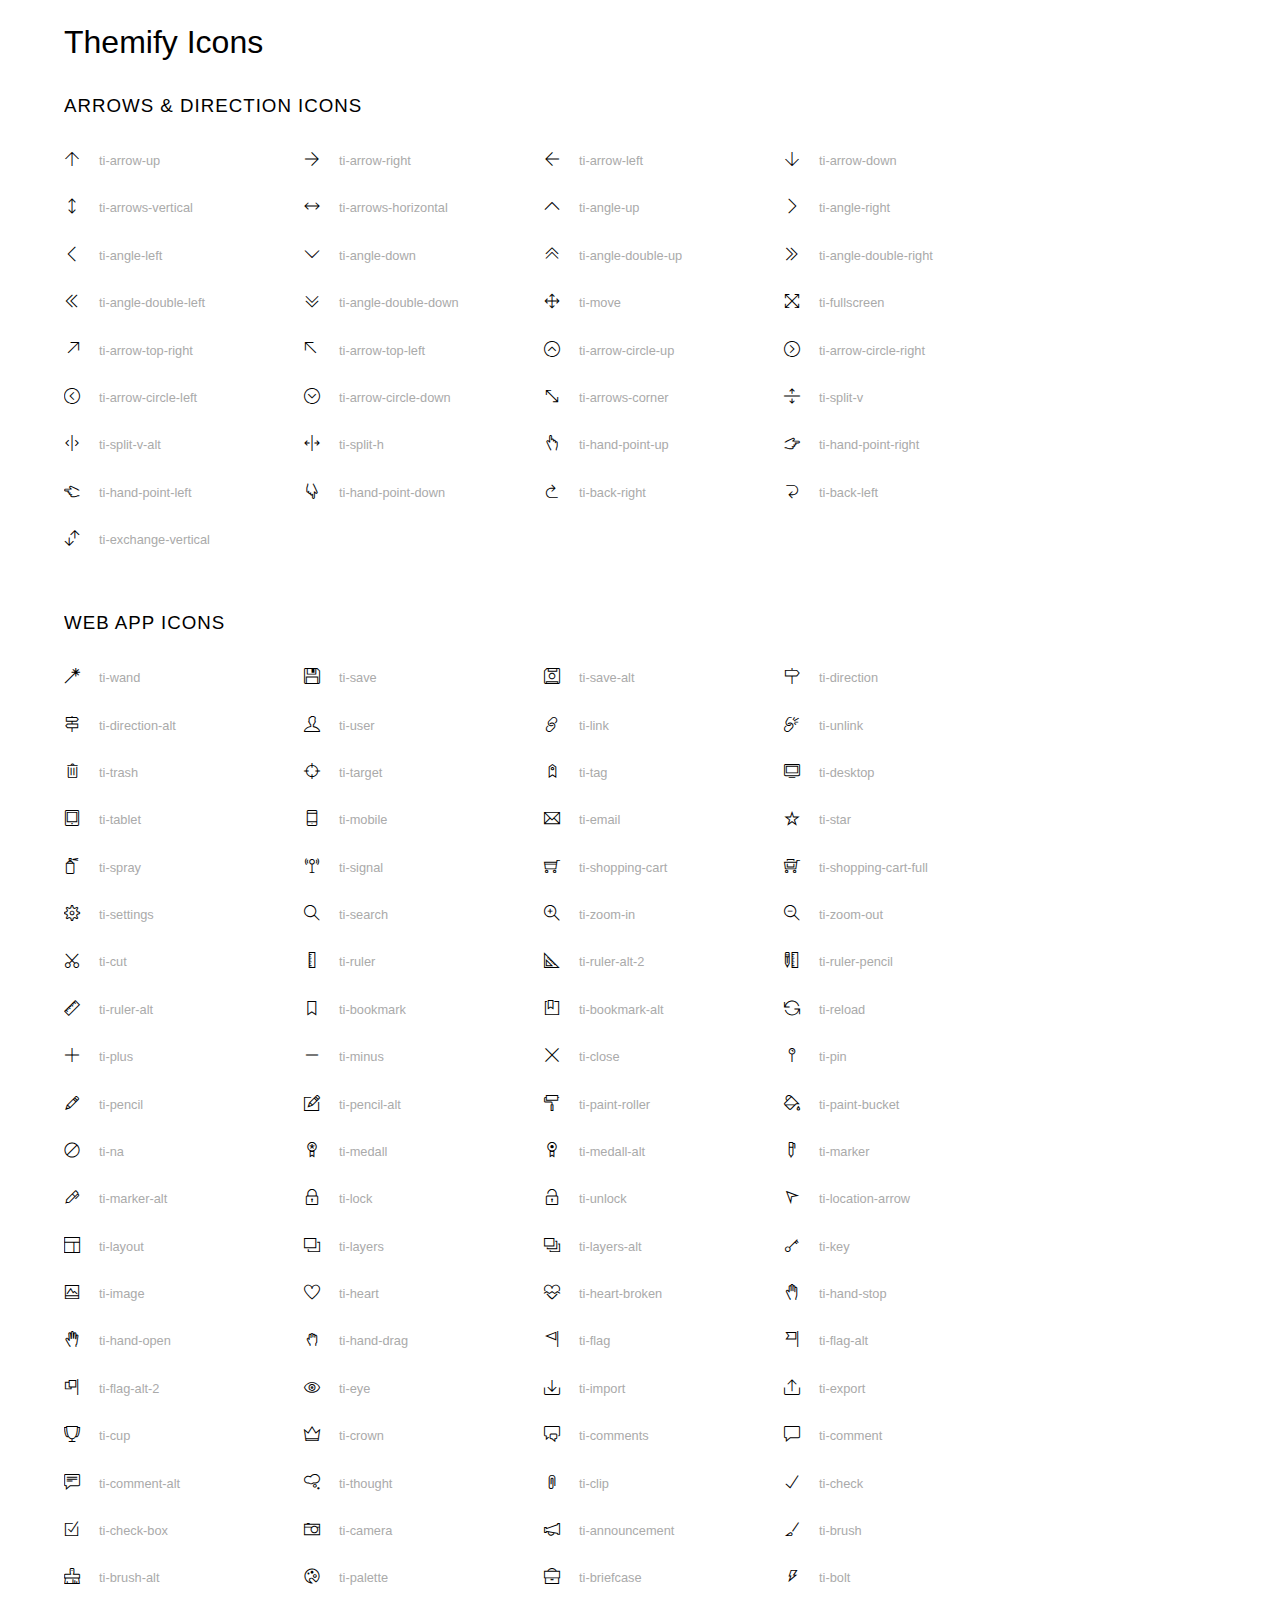
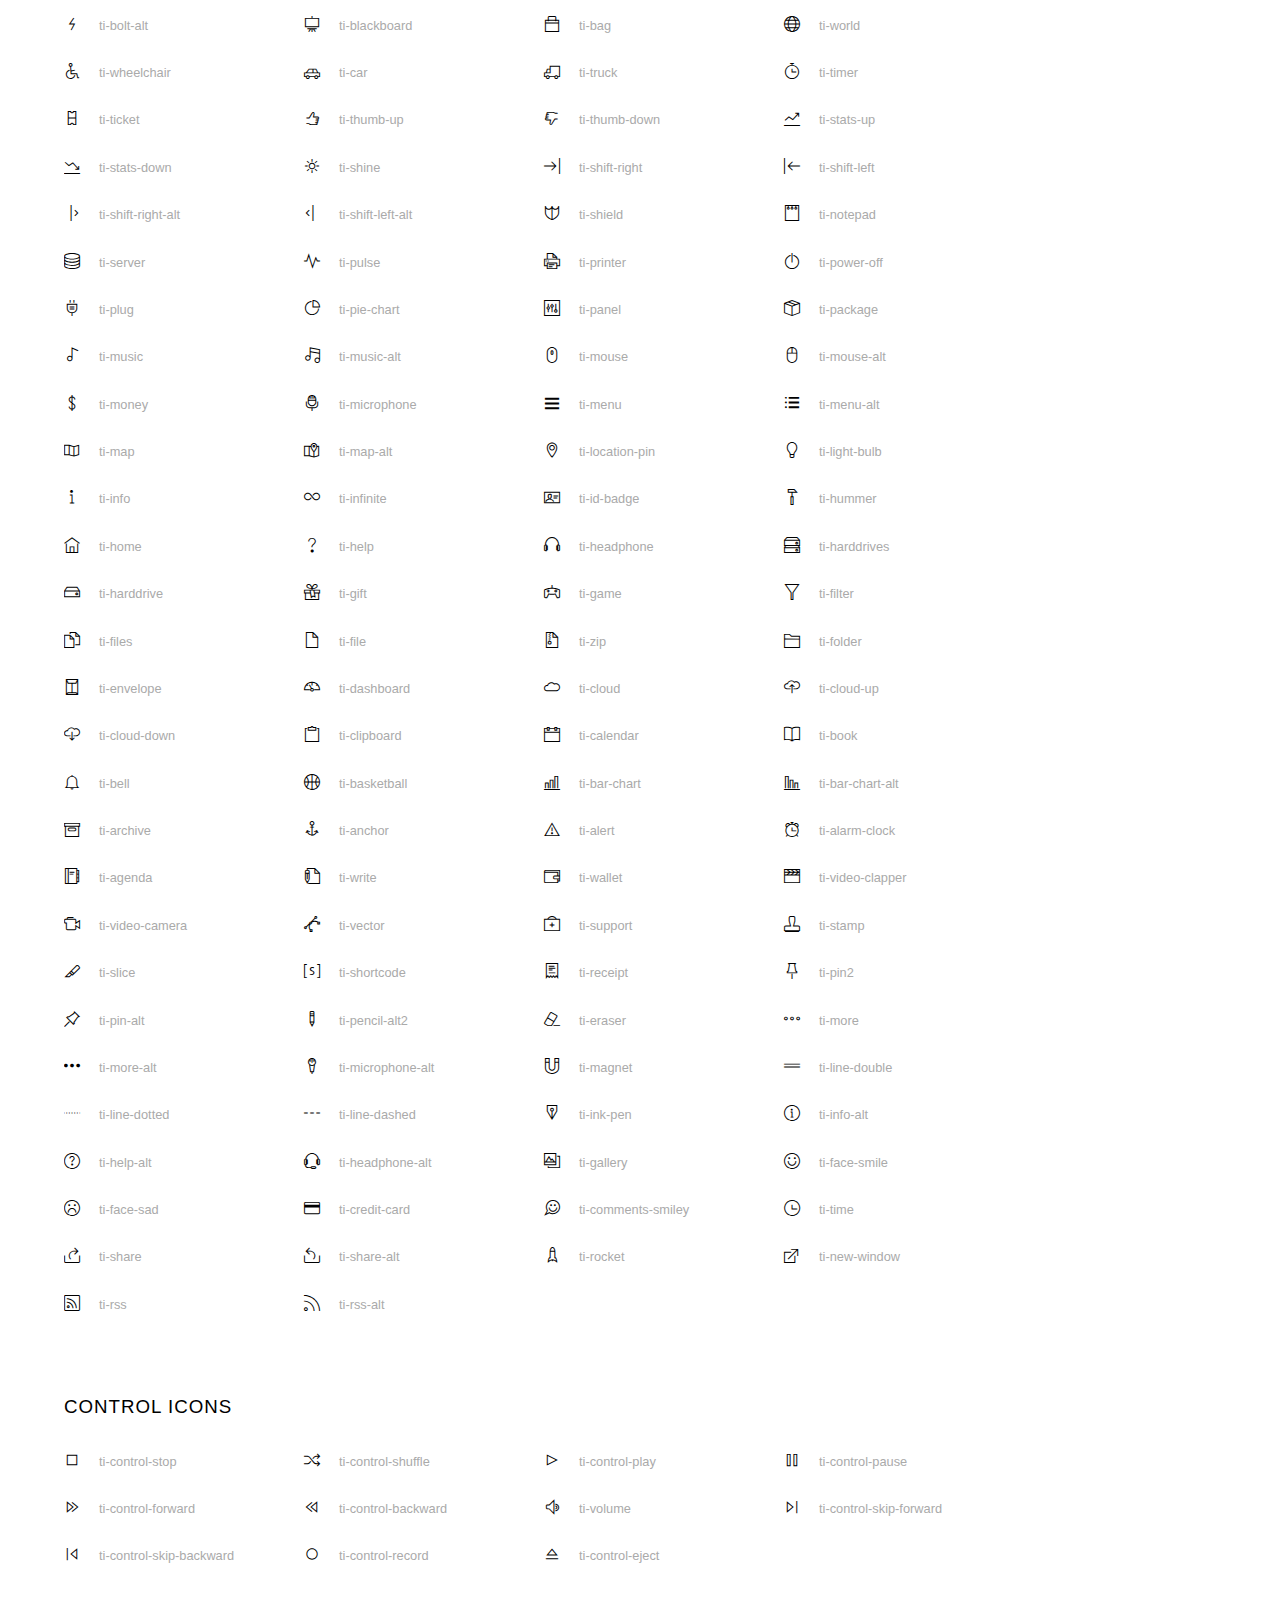
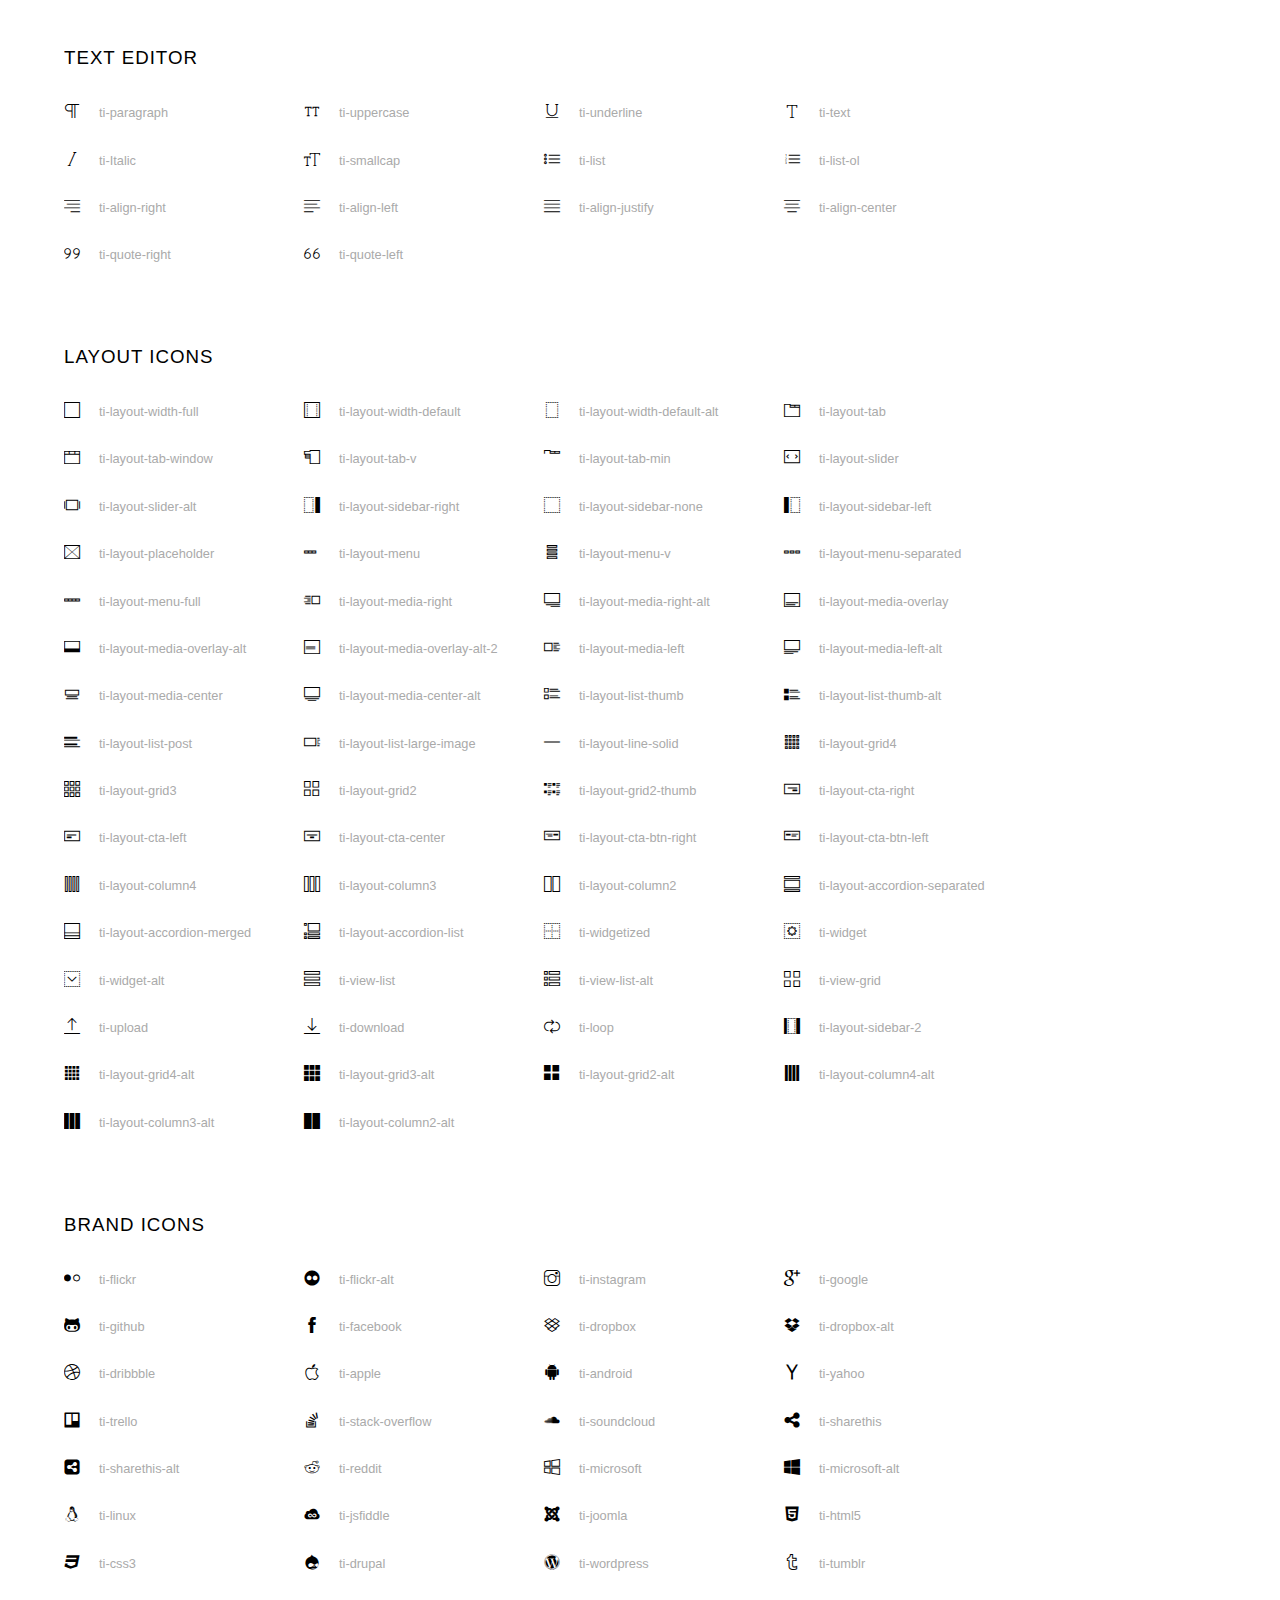
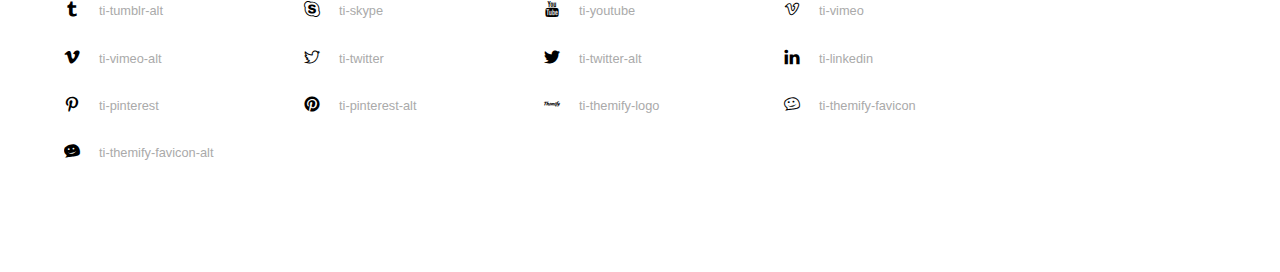
<file: src/main/resources/static/assets/themify-icons/index.html>
<!doctype html>
<html>
<head>
	<meta charset="utf-8">
	<title>Themify Icon Font</title>
	<meta name="viewport" content="width=device-width">
	<link rel="stylesheet" href="demo-files/demo.css">
	<link rel="stylesheet" href="themify-icons.css">
	<!--[if lt IE 8]><!-->
	<link rel="stylesheet" href="ie7/ie7.css">
	<!--<![endif]-->
</head>
<body>
	<h1>Themify Icons</h1>

	<div class="icon-section">

		<div class="icon-section">
			<h3>Arrows &amp; Direction Icons </h3>

			<div class="icon-container">
				<span class="ti-arrow-up"></span><span class="icon-name"> ti-arrow-up</span>
			</div>
			<div class="icon-container">
				<span class="ti-arrow-right"></span><span class="icon-name"> ti-arrow-right</span>
			</div>
			<div class="icon-container">
				<span class="ti-arrow-left"></span><span class="icon-name"> ti-arrow-left</span>
			</div>
			<div class="icon-container">
				<span class="ti-arrow-down"></span><span class="icon-name"> ti-arrow-down</span>
			</div>
			<div class="icon-container">
				<span class="ti-arrows-vertical"></span><span class="icon-name"> ti-arrows-vertical</span>
			</div>
			<div class="icon-container">
				<span class="ti-arrows-horizontal"></span><span class="icon-name"> ti-arrows-horizontal</span>
			</div>
			<div class="icon-container">
				<span class="ti-angle-up"></span><span class="icon-name"> ti-angle-up</span>
			</div>
			<div class="icon-container">
				<span class="ti-angle-right"></span><span class="icon-name"> ti-angle-right</span>
			</div>
			<div class="icon-container">
				<span class="ti-angle-left"></span><span class="icon-name"> ti-angle-left</span>
			</div>
			<div class="icon-container">
				<span class="ti-angle-down"></span><span class="icon-name"> ti-angle-down</span>
			</div>	
			<div class="icon-container">
				<span class="ti-angle-double-up"></span><span class="icon-name"> ti-angle-double-up</span>
			</div>
			<div class="icon-container">
				<span class="ti-angle-double-right"></span><span class="icon-name"> ti-angle-double-right</span>
			</div>
			<div class="icon-container">
				<span class="ti-angle-double-left"></span><span class="icon-name"> ti-angle-double-left</span>
			</div>
			<div class="icon-container">
				<span class="ti-angle-double-down"></span><span class="icon-name"> ti-angle-double-down</span>
			</div>					
			<div class="icon-container">
				<span class="ti-move"></span><span class="icon-name"> ti-move</span>
			</div>
			<div class="icon-container">
				<span class="ti-fullscreen"></span><span class="icon-name"> ti-fullscreen</span>
			</div>
			<div class="icon-container">
				<span class="ti-arrow-top-right"></span><span class="icon-name"> ti-arrow-top-right</span>
			</div>
			<div class="icon-container">
				<span class="ti-arrow-top-left"></span><span class="icon-name"> ti-arrow-top-left</span>
			</div>
			<div class="icon-container">
				<span class="ti-arrow-circle-up"></span><span class="icon-name"> ti-arrow-circle-up</span>
			</div>
			<div class="icon-container">
				<span class="ti-arrow-circle-right"></span><span class="icon-name"> ti-arrow-circle-right</span>
			</div>
			<div class="icon-container">
				<span class="ti-arrow-circle-left"></span><span class="icon-name"> ti-arrow-circle-left</span>
			</div>
			<div class="icon-container">
				<span class="ti-arrow-circle-down"></span><span class="icon-name"> ti-arrow-circle-down</span>
			</div>
			<div class="icon-container">
				<span class="ti-arrows-corner"></span><span class="icon-name"> ti-arrows-corner</span>
			</div>
			<div class="icon-container">
				<span class="ti-split-v"></span><span class="icon-name"> ti-split-v</span>
			</div>

			<div class="icon-container">
				<span class="ti-split-v-alt"></span><span class="icon-name"> ti-split-v-alt</span>
			</div>
			<div class="icon-container">
				<span class="ti-split-h"></span><span class="icon-name"> ti-split-h</span>
			</div>
			<div class="icon-container">
				<span class="ti-hand-point-up"></span><span class="icon-name"> ti-hand-point-up</span>
			</div>
			<div class="icon-container">
				<span class="ti-hand-point-right"></span><span class="icon-name"> ti-hand-point-right</span>
			</div>
			<div class="icon-container">
				<span class="ti-hand-point-left"></span><span class="icon-name"> ti-hand-point-left</span>
			</div>
			<div class="icon-container">
				<span class="ti-hand-point-down"></span><span class="icon-name"> ti-hand-point-down</span>
			</div>
			<div class="icon-container">
				<span class="ti-back-right"></span><span class="icon-name"> ti-back-right</span>
			</div>
			<div class="icon-container">
				<span class="ti-back-left"></span><span class="icon-name"> ti-back-left</span>
			</div>
			<div class="icon-container">
				<span class="ti-exchange-vertical"></span><span class="icon-name"> ti-exchange-vertical</span>
			</div>

		</div> <!-- Arrows Icons -->



		<h3>Web App Icons</h3>
		
		<div class="icon-section">

			<div class="icon-container">
				<span class="ti-wand"></span><span class="icon-name"> ti-wand</span>
			</div>
			<div class="icon-container">
				<span class="ti-save"></span><span class="icon-name"> ti-save</span>
			</div>
			<div class="icon-container">
				<span class="ti-save-alt"></span><span class="icon-name"> ti-save-alt</span>
			</div>

			<div class="icon-container">
				<span class="ti-direction"></span><span class="icon-name"> ti-direction</span>
			</div>
			<div class="icon-container">
				<span class="ti-direction-alt"></span><span class="icon-name"> ti-direction-alt</span>
			</div>
			<div class="icon-container">
				<span class="ti-user"></span><span class="icon-name"> ti-user</span>
			</div>
			<div class="icon-container">
				<span class="ti-link"></span><span class="icon-name"> ti-link</span>
			</div>
			<div class="icon-container">
				<span class="ti-unlink"></span><span class="icon-name"> ti-unlink</span>
			</div>
			<div class="icon-container">
				<span class="ti-trash"></span><span class="icon-name"> ti-trash</span>
			</div>
			<div class="icon-container">
				<span class="ti-target"></span><span class="icon-name"> ti-target</span>
			</div>
			<div class="icon-container">
				<span class="ti-tag"></span><span class="icon-name"> ti-tag</span>
			</div>
			<div class="icon-container">
				<span class="ti-desktop"></span><span class="icon-name"> ti-desktop</span>
			</div>
			<div class="icon-container">
				<span class="ti-tablet"></span><span class="icon-name"> ti-tablet</span>
			</div>
			<div class="icon-container">
				<span class="ti-mobile"></span><span class="icon-name"> ti-mobile</span>
			</div>
			<div class="icon-container">
				<span class="ti-email"></span><span class="icon-name"> ti-email</span>
			</div>	
			<div class="icon-container">
				<span class="ti-star"></span><span class="icon-name"> ti-star</span>
			</div>
			<div class="icon-container">
				<span class="ti-spray"></span><span class="icon-name"> ti-spray</span>
			</div>
			<div class="icon-container">
				<span class="ti-signal"></span><span class="icon-name"> ti-signal</span>
			</div>
			<div class="icon-container">
				<span class="ti-shopping-cart"></span><span class="icon-name"> ti-shopping-cart</span>
			</div>
			<div class="icon-container">
				<span class="ti-shopping-cart-full"></span><span class="icon-name"> ti-shopping-cart-full</span>
			</div>
			<div class="icon-container">
				<span class="ti-settings"></span><span class="icon-name"> ti-settings</span>
			</div>
			<div class="icon-container">
				<span class="ti-search"></span><span class="icon-name"> ti-search</span>
			</div>
			<div class="icon-container">
				<span class="ti-zoom-in"></span><span class="icon-name"> ti-zoom-in</span>
			</div>
			<div class="icon-container">
				<span class="ti-zoom-out"></span><span class="icon-name"> ti-zoom-out</span>
			</div>
			<div class="icon-container">
				<span class="ti-cut"></span><span class="icon-name"> ti-cut</span>
			</div>
			<div class="icon-container">
				<span class="ti-ruler"></span><span class="icon-name"> ti-ruler</span>
			</div>
			<div class="icon-container">
				<span class="ti-ruler-alt-2"></span><span class="icon-name"> ti-ruler-alt-2</span>
			</div>			
			<div class="icon-container">
				<span class="ti-ruler-pencil"></span><span class="icon-name"> ti-ruler-pencil</span>
			</div>
			<div class="icon-container">
				<span class="ti-ruler-alt"></span><span class="icon-name"> ti-ruler-alt</span>
			</div>
			<div class="icon-container">
				<span class="ti-bookmark"></span><span class="icon-name"> ti-bookmark</span>
			</div>
			<div class="icon-container">
				<span class="ti-bookmark-alt"></span><span class="icon-name"> ti-bookmark-alt</span>
			</div>
			<div class="icon-container">
				<span class="ti-reload"></span><span class="icon-name"> ti-reload</span>
			</div>
			<div class="icon-container">
				<span class="ti-plus"></span><span class="icon-name"> ti-plus</span>
			</div>
			<div class="icon-container">
				<span class="ti-minus"></span><span class="icon-name"> ti-minus</span>
			</div>
			<div class="icon-container">
				<span class="ti-close"></span><span class="icon-name"> ti-close</span>
			</div>			
			<div class="icon-container">
				<span class="ti-pin"></span><span class="icon-name"> ti-pin</span>
			</div>
			<div class="icon-container">
				<span class="ti-pencil"></span><span class="icon-name"> ti-pencil</span>
			</div>
					
		  	<div class="icon-container">
				<span class="ti-pencil-alt"></span><span class="icon-name"> ti-pencil-alt</span>
			</div>
			<div class="icon-container">
				<span class="ti-paint-roller"></span><span class="icon-name"> ti-paint-roller</span>
			</div>
			<div class="icon-container">
				<span class="ti-paint-bucket"></span><span class="icon-name"> ti-paint-bucket</span>
			</div>
			<div class="icon-container">
				<span class="ti-na"></span><span class="icon-name"> ti-na</span>
			</div>
			<div class="icon-container">
				<span class="ti-medall"></span><span class="icon-name"> ti-medall</span>
			</div>
			<div class="icon-container">
				<span class="ti-medall-alt"></span><span class="icon-name"> ti-medall-alt</span>
			</div>
			<div class="icon-container">
				<span class="ti-marker"></span><span class="icon-name"> ti-marker</span>
			</div>
			<div class="icon-container">
				<span class="ti-marker-alt"></span><span class="icon-name"> ti-marker-alt</span>
			</div>

			<div class="icon-container">
				<span class="ti-lock"></span><span class="icon-name"> ti-lock</span>
			</div>
			<div class="icon-container">
				<span class="ti-unlock"></span><span class="icon-name"> ti-unlock</span>
			</div>
			<div class="icon-container">
				<span class="ti-location-arrow"></span><span class="icon-name"> ti-location-arrow</span>
			</div>
			<div class="icon-container">
				<span class="ti-layout"></span><span class="icon-name"> ti-layout</span>
			</div>
			<div class="icon-container">
				<span class="ti-layers"></span><span class="icon-name"> ti-layers</span>
			</div>
			<div class="icon-container">
				<span class="ti-layers-alt"></span><span class="icon-name"> ti-layers-alt</span>
			</div>
			<div class="icon-container">
				<span class="ti-key"></span><span class="icon-name"> ti-key</span>
			</div>
			<div class="icon-container">
				<span class="ti-image"></span><span class="icon-name"> ti-image</span>
			</div>
			<div class="icon-container">
				<span class="ti-heart"></span><span class="icon-name"> ti-heart</span>
			</div>
			<div class="icon-container">
				<span class="ti-heart-broken"></span><span class="icon-name"> ti-heart-broken</span>
			</div>
			<div class="icon-container">
				<span class="ti-hand-stop"></span><span class="icon-name"> ti-hand-stop</span>
			</div>
			<div class="icon-container">
				<span class="ti-hand-open"></span><span class="icon-name"> ti-hand-open</span>
			</div>
			<div class="icon-container">
				<span class="ti-hand-drag"></span><span class="icon-name"> ti-hand-drag</span>
			</div>
			<div class="icon-container">
				<span class="ti-flag"></span><span class="icon-name"> ti-flag</span>
			</div>
			<div class="icon-container">
				<span class="ti-flag-alt"></span><span class="icon-name"> ti-flag-alt</span>
			</div>
			<div class="icon-container">
				<span class="ti-flag-alt-2"></span><span class="icon-name"> ti-flag-alt-2</span>
			</div>
			<div class="icon-container">
				<span class="ti-eye"></span><span class="icon-name"> ti-eye</span>
			</div>
			<div class="icon-container">
				<span class="ti-import"></span><span class="icon-name"> ti-import</span>
			</div>			
			<div class="icon-container">
				<span class="ti-export"></span><span class="icon-name"> ti-export</span>
			</div>
			<div class="icon-container">
				<span class="ti-cup"></span><span class="icon-name"> ti-cup</span>
			</div>
			<div class="icon-container">
				<span class="ti-crown"></span><span class="icon-name"> ti-crown</span>
			</div>
			<div class="icon-container">
				<span class="ti-comments"></span><span class="icon-name"> ti-comments</span>
			</div>
			<div class="icon-container">
				<span class="ti-comment"></span><span class="icon-name"> ti-comment</span>
			</div>
			<div class="icon-container">
				<span class="ti-comment-alt"></span><span class="icon-name"> ti-comment-alt</span>
			</div>
			<div class="icon-container">
				<span class="ti-thought"></span><span class="icon-name"> ti-thought</span>
			</div>			
			<div class="icon-container">
				<span class="ti-clip"></span><span class="icon-name"> ti-clip</span>
			</div>

			<div class="icon-container">
				<span class="ti-check"></span><span class="icon-name"> ti-check</span>
			</div>
			<div class="icon-container">
				<span class="ti-check-box"></span><span class="icon-name"> ti-check-box</span>
			</div>
			<div class="icon-container">
				<span class="ti-camera"></span><span class="icon-name"> ti-camera</span>
			</div>
			<div class="icon-container">
				<span class="ti-announcement"></span><span class="icon-name"> ti-announcement</span>
			</div>
			<div class="icon-container">
				<span class="ti-brush"></span><span class="icon-name"> ti-brush</span>
			</div>
			<div class="icon-container">
				<span class="ti-brush-alt"></span><span class="icon-name"> ti-brush-alt</span>
			</div>
			<div class="icon-container">
				<span class="ti-palette"></span><span class="icon-name"> ti-palette</span>
			</div>			
			<div class="icon-container">
				<span class="ti-briefcase"></span><span class="icon-name"> ti-briefcase</span>
			</div>
			<div class="icon-container">
				<span class="ti-bolt"></span><span class="icon-name"> ti-bolt</span>
			</div>
			<div class="icon-container">
				<span class="ti-bolt-alt"></span><span class="icon-name"> ti-bolt-alt</span>
			</div>
			<div class="icon-container">
				<span class="ti-blackboard"></span><span class="icon-name"> ti-blackboard</span>
			</div>
			<div class="icon-container">
				<span class="ti-bag"></span><span class="icon-name"> ti-bag</span>
			</div>
			<div class="icon-container">
				<span class="ti-world"></span><span class="icon-name"> ti-world</span>
			</div>
			<div class="icon-container">
				<span class="ti-wheelchair"></span><span class="icon-name"> ti-wheelchair</span>
			</div>
			<div class="icon-container">
				<span class="ti-car"></span><span class="icon-name"> ti-car</span>
			</div>
			<div class="icon-container">
				<span class="ti-truck"></span><span class="icon-name"> ti-truck</span>
			</div>
			<div class="icon-container">
				<span class="ti-timer"></span><span class="icon-name"> ti-timer</span>
			</div>
			<div class="icon-container">
				<span class="ti-ticket"></span><span class="icon-name"> ti-ticket</span>
			</div>
			<div class="icon-container">
				<span class="ti-thumb-up"></span><span class="icon-name"> ti-thumb-up</span>
			</div>
			<div class="icon-container">
				<span class="ti-thumb-down"></span><span class="icon-name"> ti-thumb-down</span>
			</div>

			<div class="icon-container">
				<span class="ti-stats-up"></span><span class="icon-name"> ti-stats-up</span>
			</div>
			<div class="icon-container">
				<span class="ti-stats-down"></span><span class="icon-name"> ti-stats-down</span>
			</div>
			<div class="icon-container">
				<span class="ti-shine"></span><span class="icon-name"> ti-shine</span>
			</div>
			<div class="icon-container">
				<span class="ti-shift-right"></span><span class="icon-name"> ti-shift-right</span>
			</div>
			<div class="icon-container">
				<span class="ti-shift-left"></span><span class="icon-name"> ti-shift-left</span>
			</div>

			<div class="icon-container">
				<span class="ti-shift-right-alt"></span><span class="icon-name"> ti-shift-right-alt</span>
			</div>
			<div class="icon-container">
				<span class="ti-shift-left-alt"></span><span class="icon-name"> ti-shift-left-alt</span>
			</div>
			<div class="icon-container">
				<span class="ti-shield"></span><span class="icon-name"> ti-shield</span>
			</div>
			<div class="icon-container">
				<span class="ti-notepad"></span><span class="icon-name"> ti-notepad</span>
			</div>
			<div class="icon-container">
				<span class="ti-server"></span><span class="icon-name"> ti-server</span>
			</div>

			<div class="icon-container">
				<span class="ti-pulse"></span><span class="icon-name"> ti-pulse</span>
			</div>
			<div class="icon-container">
				<span class="ti-printer"></span><span class="icon-name"> ti-printer</span>
			</div>
			<div class="icon-container">
				<span class="ti-power-off"></span><span class="icon-name"> ti-power-off</span>
			</div>
			<div class="icon-container">
				<span class="ti-plug"></span><span class="icon-name"> ti-plug</span>
			</div>
			<div class="icon-container">
				<span class="ti-pie-chart"></span><span class="icon-name"> ti-pie-chart</span>
			</div>

			<div class="icon-container">
				<span class="ti-panel"></span><span class="icon-name"> ti-panel</span>
			</div>
			<div class="icon-container">
				<span class="ti-package"></span><span class="icon-name"> ti-package</span>
			</div>
			<div class="icon-container">
				<span class="ti-music"></span><span class="icon-name"> ti-music</span>
			</div>
			<div class="icon-container">
				<span class="ti-music-alt"></span><span class="icon-name"> ti-music-alt</span>
			</div>
			<div class="icon-container">
				<span class="ti-mouse"></span><span class="icon-name"> ti-mouse</span>
			</div>
			<div class="icon-container">
				<span class="ti-mouse-alt"></span><span class="icon-name"> ti-mouse-alt</span>
			</div>
			<div class="icon-container">
				<span class="ti-money"></span><span class="icon-name"> ti-money</span>
			</div>
			<div class="icon-container">
				<span class="ti-microphone"></span><span class="icon-name"> ti-microphone</span>
			</div>
			<div class="icon-container">
				<span class="ti-menu"></span><span class="icon-name"> ti-menu</span>
			</div>
			<div class="icon-container">
				<span class="ti-menu-alt"></span><span class="icon-name"> ti-menu-alt</span>
			</div>
			<div class="icon-container">
				<span class="ti-map"></span><span class="icon-name"> ti-map</span>
			</div>
			<div class="icon-container">
				<span class="ti-map-alt"></span><span class="icon-name"> ti-map-alt</span>
			</div>

			<div class="icon-container">
				<span class="ti-location-pin"></span><span class="icon-name"> ti-location-pin</span>
			</div>

			<div class="icon-container">
				<span class="ti-light-bulb"></span><span class="icon-name"> ti-light-bulb</span>
			</div>
			<div class="icon-container">
				<span class="ti-info"></span><span class="icon-name"> ti-info</span>
			</div>
			<div class="icon-container">
				<span class="ti-infinite"></span><span class="icon-name"> ti-infinite</span>
			</div>
			<div class="icon-container">
				<span class="ti-id-badge"></span><span class="icon-name"> ti-id-badge</span>
			</div>
			<div class="icon-container">
				<span class="ti-hummer"></span><span class="icon-name"> ti-hummer</span>
			</div>
			<div class="icon-container">
				<span class="ti-home"></span><span class="icon-name"> ti-home</span>
			</div>
			<div class="icon-container">
				<span class="ti-help"></span><span class="icon-name"> ti-help</span>
			</div>
			<div class="icon-container">
				<span class="ti-headphone"></span><span class="icon-name"> ti-headphone</span>
			</div>
			<div class="icon-container">
				<span class="ti-harddrives"></span><span class="icon-name"> ti-harddrives</span>
			</div>
			<div class="icon-container">
				<span class="ti-harddrive"></span><span class="icon-name"> ti-harddrive</span>
			</div>
			<div class="icon-container">
				<span class="ti-gift"></span><span class="icon-name"> ti-gift</span>
			</div>
			<div class="icon-container">
				<span class="ti-game"></span><span class="icon-name"> ti-game</span>
			</div>
			<div class="icon-container">
				<span class="ti-filter"></span><span class="icon-name"> ti-filter</span>
			</div>
			<div class="icon-container">
				<span class="ti-files"></span><span class="icon-name"> ti-files</span>
			</div>
			<div class="icon-container">
				<span class="ti-file"></span><span class="icon-name"> ti-file</span>
			</div>
			<div class="icon-container">
				<span class="ti-zip"></span><span class="icon-name"> ti-zip</span>
			</div>
			<div class="icon-container">
				<span class="ti-folder"></span><span class="icon-name"> ti-folder</span>
			</div>			
			<div class="icon-container">
				<span class="ti-envelope"></span><span class="icon-name"> ti-envelope</span>
			</div>


			<div class="icon-container">
				<span class="ti-dashboard"></span><span class="icon-name"> ti-dashboard</span>
			</div>
			<div class="icon-container">
				<span class="ti-cloud"></span><span class="icon-name"> ti-cloud</span>
			</div>
			<div class="icon-container">
				<span class="ti-cloud-up"></span><span class="icon-name"> ti-cloud-up</span>
			</div>
			<div class="icon-container">
				<span class="ti-cloud-down"></span><span class="icon-name"> ti-cloud-down</span>
			</div>
			<div class="icon-container">
				<span class="ti-clipboard"></span><span class="icon-name"> ti-clipboard</span>
			</div>
			<div class="icon-container">
				<span class="ti-calendar"></span><span class="icon-name"> ti-calendar</span>
			</div>
			<div class="icon-container">
				<span class="ti-book"></span><span class="icon-name"> ti-book</span>
			</div>
			<div class="icon-container">
				<span class="ti-bell"></span><span class="icon-name"> ti-bell</span>
			</div>
			<div class="icon-container">
				<span class="ti-basketball"></span><span class="icon-name"> ti-basketball</span>
			</div>
			<div class="icon-container">
				<span class="ti-bar-chart"></span><span class="icon-name"> ti-bar-chart</span>
			</div>
			<div class="icon-container">
				<span class="ti-bar-chart-alt"></span><span class="icon-name"> ti-bar-chart-alt</span>
			</div>


			<div class="icon-container">
				<span class="ti-archive"></span><span class="icon-name"> ti-archive</span>
			</div>
			<div class="icon-container">
				<span class="ti-anchor"></span><span class="icon-name"> ti-anchor</span>
			</div>

			<div class="icon-container">
				<span class="ti-alert"></span><span class="icon-name"> ti-alert</span>
			</div>
			<div class="icon-container">
				<span class="ti-alarm-clock"></span><span class="icon-name"> ti-alarm-clock</span>
			</div>
			<div class="icon-container">
				<span class="ti-agenda"></span><span class="icon-name"> ti-agenda</span>
			</div>
			<div class="icon-container">
				<span class="ti-write"></span><span class="icon-name"> ti-write</span>
			</div>

			<div class="icon-container">
				<span class="ti-wallet"></span><span class="icon-name"> ti-wallet</span>
			</div>
			<div class="icon-container">
				<span class="ti-video-clapper"></span><span class="icon-name"> ti-video-clapper</span>
			</div>
			<div class="icon-container">
				<span class="ti-video-camera"></span><span class="icon-name"> ti-video-camera</span>
			</div>
			<div class="icon-container">
				<span class="ti-vector"></span><span class="icon-name"> ti-vector</span>
			</div>

			<div class="icon-container">
				<span class="ti-support"></span><span class="icon-name"> ti-support</span>
			</div>
			<div class="icon-container">
				<span class="ti-stamp"></span><span class="icon-name"> ti-stamp</span>
			</div>
			<div class="icon-container">
				<span class="ti-slice"></span><span class="icon-name"> ti-slice</span>
			</div>
			<div class="icon-container">
				<span class="ti-shortcode"></span><span class="icon-name"> ti-shortcode</span>
			</div>
			<div class="icon-container">
				<span class="ti-receipt"></span><span class="icon-name"> ti-receipt</span>
			</div>
			<div class="icon-container">
				<span class="ti-pin2"></span><span class="icon-name"> ti-pin2</span>
			</div>
			<div class="icon-container">
				<span class="ti-pin-alt"></span><span class="icon-name"> ti-pin-alt</span>
			</div>
			<div class="icon-container">
				<span class="ti-pencil-alt2"></span><span class="icon-name"> ti-pencil-alt2</span>
			</div>
			<div class="icon-container">
				<span class="ti-eraser"></span><span class="icon-name"> ti-eraser</span>
			</div>			
			<div class="icon-container">
				<span class="ti-more"></span><span class="icon-name"> ti-more</span>
			</div>
			<div class="icon-container">
				<span class="ti-more-alt"></span><span class="icon-name"> ti-more-alt</span>
			</div>
			<div class="icon-container">
				<span class="ti-microphone-alt"></span><span class="icon-name"> ti-microphone-alt</span>
			</div>
			<div class="icon-container">
				<span class="ti-magnet"></span><span class="icon-name"> ti-magnet</span>
			</div>
			<div class="icon-container">
				<span class="ti-line-double"></span><span class="icon-name"> ti-line-double</span>
			</div>
			<div class="icon-container">
				<span class="ti-line-dotted"></span><span class="icon-name"> ti-line-dotted</span>
			</div>
			<div class="icon-container">
				<span class="ti-line-dashed"></span><span class="icon-name"> ti-line-dashed</span>
			</div>

			<div class="icon-container">
				<span class="ti-ink-pen"></span><span class="icon-name"> ti-ink-pen</span>
			</div>
			<div class="icon-container">
				<span class="ti-info-alt"></span><span class="icon-name"> ti-info-alt</span>
			</div>
			<div class="icon-container">
				<span class="ti-help-alt"></span><span class="icon-name"> ti-help-alt</span>
			</div>
			<div class="icon-container">
				<span class="ti-headphone-alt"></span><span class="icon-name"> ti-headphone-alt</span>
			</div>

			<div class="icon-container">
				<span class="ti-gallery"></span><span class="icon-name"> ti-gallery</span>
			</div>
			<div class="icon-container">
				<span class="ti-face-smile"></span><span class="icon-name"> ti-face-smile</span>
			</div>
			<div class="icon-container">
				<span class="ti-face-sad"></span><span class="icon-name"> ti-face-sad</span>
			</div>
			<div class="icon-container">
				<span class="ti-credit-card"></span><span class="icon-name"> ti-credit-card</span>
			</div>
			<div class="icon-container">
				<span class="ti-comments-smiley"></span><span class="icon-name"> ti-comments-smiley</span>
			</div>
			<div class="icon-container">
				<span class="ti-time"></span><span class="icon-name"> ti-time</span>
			</div>
			<div class="icon-container">
				<span class="ti-share"></span><span class="icon-name"> ti-share</span>
			</div>
			<div class="icon-container">
				<span class="ti-share-alt"></span><span class="icon-name"> ti-share-alt</span>
			</div>
			<div class="icon-container">
				<span class="ti-rocket"></span><span class="icon-name"> ti-rocket</span>
			</div>

			<div class="icon-container">
				<span class="ti-new-window"></span><span class="icon-name"> ti-new-window</span>
			</div>

			<div class="icon-container">
				<span class="ti-rss"></span><span class="icon-name"> ti-rss</span>
			</div>

			<div class="icon-container">
				<span class="ti-rss-alt"></span><span class="icon-name"> ti-rss-alt</span>
			</div>
			
		</div><!-- Web App Icons -->


		<div class="icon-section">
			<h3>Control Icons</h3>
			<div class="icon-container">
				<span class="ti-control-stop"></span><span class="icon-name"> ti-control-stop</span>
			</div>
			<div class="icon-container">
				<span class="ti-control-shuffle"></span><span class="icon-name"> ti-control-shuffle</span>
			</div>
			<div class="icon-container">
				<span class="ti-control-play"></span><span class="icon-name"> ti-control-play</span>
			</div>
			<div class="icon-container">
				<span class="ti-control-pause"></span><span class="icon-name"> ti-control-pause</span>
			</div>
			<div class="icon-container">
				<span class="ti-control-forward"></span><span class="icon-name"> ti-control-forward</span>
			</div>
			<div class="icon-container">
				<span class="ti-control-backward"></span><span class="icon-name"> ti-control-backward</span>
			</div>	
			<div class="icon-container">
				<span class="ti-volume"></span><span class="icon-name"> ti-volume</span>
			</div>
			<div class="icon-container">
				<span class="ti-control-skip-forward"></span><span class="icon-name"> ti-control-skip-forward</span>
			</div>
			<div class="icon-container">
				<span class="ti-control-skip-backward"></span><span class="icon-name"> ti-control-skip-backward</span>
			</div>
			<div class="icon-container">
				<span class="ti-control-record"></span><span class="icon-name"> ti-control-record</span>
			</div>
			<div class="icon-container">
				<span class="ti-control-eject"></span><span class="icon-name"> ti-control-eject</span>
			</div>			
		</div> <!-- Control Icons -->


		<div class="icon-section">
			<h3>Text Editor</h3>

			<div class="icon-container">
				<span class="ti-paragraph"></span><span class="icon-name"> ti-paragraph</span>
			</div>
			<div class="icon-container">
				<span class="ti-uppercase"></span><span class="icon-name"> ti-uppercase</span>
			</div>

			<div class="icon-container">
				<span class="ti-underline"></span><span class="icon-name"> ti-underline</span>
			</div>
			<div class="icon-container">
				<span class="ti-text"></span><span class="icon-name"> ti-text</span>
			</div>
			<div class="icon-container">
				<span class="ti-Italic"></span><span class="icon-name"> ti-Italic</span>
			</div>
			<div class="icon-container">
				<span class="ti-smallcap"></span><span class="icon-name"> ti-smallcap</span>
			</div>
			<div class="icon-container">
				<span class="ti-list"></span><span class="icon-name"> ti-list</span>
			</div>
			<div class="icon-container">
				<span class="ti-list-ol"></span><span class="icon-name"> ti-list-ol</span>
			</div>
			<div class="icon-container">
				<span class="ti-align-right"></span><span class="icon-name"> ti-align-right</span>
			</div>
			<div class="icon-container">
				<span class="ti-align-left"></span><span class="icon-name"> ti-align-left</span>
			</div>
			<div class="icon-container">
				<span class="ti-align-justify"></span><span class="icon-name"> ti-align-justify</span>
			</div>
			<div class="icon-container">
				<span class="ti-align-center"></span><span class="icon-name"> ti-align-center</span>
			</div>
			<div class="icon-container">
				<span class="ti-quote-right"></span><span class="icon-name"> ti-quote-right</span>
			</div>
			<div class="icon-container">
				<span class="ti-quote-left"></span><span class="icon-name"> ti-quote-left</span>
			</div>

		</div> <!-- Text Editor -->



		<div class="icon-section">
			<h3>Layout Icons</h3>
			<div class="icon-container">
				<span class="ti-layout-width-full"></span><span class="icon-name"> ti-layout-width-full</span>
			</div>
			<div class="icon-container">
				<span class="ti-layout-width-default"></span><span class="icon-name"> ti-layout-width-default</span>
			</div>
			<div class="icon-container">
				<span class="ti-layout-width-default-alt"></span><span class="icon-name"> ti-layout-width-default-alt</span>
			</div>
			<div class="icon-container">
				<span class="ti-layout-tab"></span><span class="icon-name"> ti-layout-tab</span>
			</div>
			<div class="icon-container">
				<span class="ti-layout-tab-window"></span><span class="icon-name"> ti-layout-tab-window</span>
			</div>
			<div class="icon-container">
				<span class="ti-layout-tab-v"></span><span class="icon-name"> ti-layout-tab-v</span>
			</div>
			<div class="icon-container">
				<span class="ti-layout-tab-min"></span><span class="icon-name"> ti-layout-tab-min</span>
			</div>
			<div class="icon-container">
				<span class="ti-layout-slider"></span><span class="icon-name"> ti-layout-slider</span>
			</div>
			<div class="icon-container">
				<span class="ti-layout-slider-alt"></span><span class="icon-name"> ti-layout-slider-alt</span>
			</div>
			<div class="icon-container">
				<span class="ti-layout-sidebar-right"></span><span class="icon-name"> ti-layout-sidebar-right</span>
			</div>
			<div class="icon-container">
				<span class="ti-layout-sidebar-none"></span><span class="icon-name"> ti-layout-sidebar-none</span>
			</div>
			<div class="icon-container">
				<span class="ti-layout-sidebar-left"></span><span class="icon-name"> ti-layout-sidebar-left</span>
			</div>
			<div class="icon-container">
				<span class="ti-layout-placeholder"></span><span class="icon-name"> ti-layout-placeholder</span>
			</div>
			<div class="icon-container">
				<span class="ti-layout-menu"></span><span class="icon-name"> ti-layout-menu</span>
			</div>
			<div class="icon-container">
				<span class="ti-layout-menu-v"></span><span class="icon-name"> ti-layout-menu-v</span>
			</div>
			<div class="icon-container">
				<span class="ti-layout-menu-separated"></span><span class="icon-name"> ti-layout-menu-separated</span>
			</div>
			<div class="icon-container">
				<span class="ti-layout-menu-full"></span><span class="icon-name"> ti-layout-menu-full</span>
			</div>
			<div class="icon-container">
				<span class="ti-layout-media-right"></span><span class="icon-name"> ti-layout-media-right</span>
			</div>
			<div class="icon-container">
				<span class="ti-layout-media-right-alt"></span><span class="icon-name"> ti-layout-media-right-alt</span>
			</div>
			<div class="icon-container">
				<span class="ti-layout-media-overlay"></span><span class="icon-name"> ti-layout-media-overlay</span>
			</div>
			<div class="icon-container">
				<span class="ti-layout-media-overlay-alt"></span><span class="icon-name"> ti-layout-media-overlay-alt</span>
			</div>
			<div class="icon-container">
				<span class="ti-layout-media-overlay-alt-2"></span><span class="icon-name"> ti-layout-media-overlay-alt-2</span>
			</div>
			<div class="icon-container">
				<span class="ti-layout-media-left"></span><span class="icon-name"> ti-layout-media-left</span>
			</div>
			<div class="icon-container">
				<span class="ti-layout-media-left-alt"></span><span class="icon-name"> ti-layout-media-left-alt</span>
			</div>
			<div class="icon-container">
				<span class="ti-layout-media-center"></span><span class="icon-name"> ti-layout-media-center</span>
			</div>
			<div class="icon-container">
				<span class="ti-layout-media-center-alt"></span><span class="icon-name"> ti-layout-media-center-alt</span>
			</div>
			<div class="icon-container">
				<span class="ti-layout-list-thumb"></span><span class="icon-name"> ti-layout-list-thumb</span>
			</div>
			<div class="icon-container">
				<span class="ti-layout-list-thumb-alt"></span><span class="icon-name"> ti-layout-list-thumb-alt</span>
			</div>
			<div class="icon-container">
				<span class="ti-layout-list-post"></span><span class="icon-name"> ti-layout-list-post</span>
			</div>
			<div class="icon-container">
				<span class="ti-layout-list-large-image"></span><span class="icon-name"> ti-layout-list-large-image</span>
			</div>
			<div class="icon-container">
				<span class="ti-layout-line-solid"></span><span class="icon-name"> ti-layout-line-solid</span>
			</div>
			<div class="icon-container">
				<span class="ti-layout-grid4"></span><span class="icon-name"> ti-layout-grid4</span>
			</div>
			<div class="icon-container">
				<span class="ti-layout-grid3"></span><span class="icon-name"> ti-layout-grid3</span>
			</div>
			<div class="icon-container">
				<span class="ti-layout-grid2"></span><span class="icon-name"> ti-layout-grid2</span>
			</div>
			<div class="icon-container">
				<span class="ti-layout-grid2-thumb"></span><span class="icon-name"> ti-layout-grid2-thumb</span>
			</div>
			<div class="icon-container">
				<span class="ti-layout-cta-right"></span><span class="icon-name"> ti-layout-cta-right</span>
			</div>
			<div class="icon-container">
				<span class="ti-layout-cta-left"></span><span class="icon-name"> ti-layout-cta-left</span>
			</div>
			<div class="icon-container">
				<span class="ti-layout-cta-center"></span><span class="icon-name"> ti-layout-cta-center</span>
			</div>
			<div class="icon-container">
				<span class="ti-layout-cta-btn-right"></span><span class="icon-name"> ti-layout-cta-btn-right</span>
			</div>
			<div class="icon-container">
				<span class="ti-layout-cta-btn-left"></span><span class="icon-name"> ti-layout-cta-btn-left</span>
			</div>
			<div class="icon-container">
				<span class="ti-layout-column4"></span><span class="icon-name"> ti-layout-column4</span>
			</div>
			<div class="icon-container">
				<span class="ti-layout-column3"></span><span class="icon-name"> ti-layout-column3</span>
			</div>
			<div class="icon-container">
				<span class="ti-layout-column2"></span><span class="icon-name"> ti-layout-column2</span>
			</div>
			<div class="icon-container">
				<span class="ti-layout-accordion-separated"></span><span class="icon-name"> ti-layout-accordion-separated</span>
			</div>
			<div class="icon-container">
				<span class="ti-layout-accordion-merged"></span><span class="icon-name"> ti-layout-accordion-merged</span>
			</div>
			<div class="icon-container">
				<span class="ti-layout-accordion-list"></span><span class="icon-name"> ti-layout-accordion-list</span>
			</div>
			<div class="icon-container">
				<span class="ti-widgetized"></span><span class="icon-name"> ti-widgetized</span>
			</div>
			<div class="icon-container">
				<span class="ti-widget"></span><span class="icon-name"> ti-widget</span>
			</div>
			<div class="icon-container">
				<span class="ti-widget-alt"></span><span class="icon-name"> ti-widget-alt</span>
			</div>
			<div class="icon-container">
				<span class="ti-view-list"></span><span class="icon-name"> ti-view-list</span>
			</div>
			<div class="icon-container">
				<span class="ti-view-list-alt"></span><span class="icon-name"> ti-view-list-alt</span>
			</div>
			<div class="icon-container">
				<span class="ti-view-grid"></span><span class="icon-name"> ti-view-grid</span>
			</div>
			<div class="icon-container">
				<span class="ti-upload"></span><span class="icon-name"> ti-upload</span>
			</div>
			<div class="icon-container">
				<span class="ti-download"></span><span class="icon-name"> ti-download</span>
			</div>	
			<div class="icon-container">
				<span class="ti-loop"></span><span class="icon-name"> ti-loop</span>
			</div>
			<div class="icon-container">
				<span class="ti-layout-sidebar-2"></span><span class="icon-name"> ti-layout-sidebar-2</span>
			</div>
			<div class="icon-container">
				<span class="ti-layout-grid4-alt"></span><span class="icon-name"> ti-layout-grid4-alt</span>
			</div>
			<div class="icon-container">
				<span class="ti-layout-grid3-alt"></span><span class="icon-name"> ti-layout-grid3-alt</span>
			</div>
			<div class="icon-container">
				<span class="ti-layout-grid2-alt"></span><span class="icon-name"> ti-layout-grid2-alt</span>
			</div>
			<div class="icon-container">
				<span class="ti-layout-column4-alt"></span><span class="icon-name"> ti-layout-column4-alt</span>
			</div>
			<div class="icon-container">
				<span class="ti-layout-column3-alt"></span><span class="icon-name"> ti-layout-column3-alt</span>
			</div>
			<div class="icon-container">
				<span class="ti-layout-column2-alt"></span><span class="icon-name"> ti-layout-column2-alt</span>
			</div>		


		</div> <!-- Layout Icons -->


		<div class="icon-section">
			<h3>Brand Icons</h3>

			<div class="icon-container">
				<span class="ti-flickr"></span><span class="icon-name"> ti-flickr</span>
			</div>
			<div class="icon-container">
				<span class="ti-flickr-alt"></span><span class="icon-name"> ti-flickr-alt</span>
			</div>			
			<div class="icon-container">
				<span class="ti-instagram"></span><span class="icon-name"> ti-instagram</span>
			</div>
			<div class="icon-container">
				<span class="ti-google"></span><span class="icon-name"> ti-google</span>
			</div>
			<div class="icon-container">
				<span class="ti-github"></span><span class="icon-name"> ti-github</span>
			</div>

			<div class="icon-container">
				<span class="ti-facebook"></span><span class="icon-name"> ti-facebook</span>
			</div>
			<div class="icon-container">
				<span class="ti-dropbox"></span><span class="icon-name"> ti-dropbox</span>
			</div>
			<div class="icon-container">
				<span class="ti-dropbox-alt"></span><span class="icon-name"> ti-dropbox-alt</span>
			</div>
			<div class="icon-container">
				<span class="ti-dribbble"></span><span class="icon-name"> ti-dribbble</span>
			</div>
			<div class="icon-container">
				<span class="ti-apple"></span><span class="icon-name"> ti-apple</span>
			</div>
			<div class="icon-container">
				<span class="ti-android"></span><span class="icon-name"> ti-android</span>
			</div>
			<div class="icon-container">
				<span class="ti-yahoo"></span><span class="icon-name"> ti-yahoo</span>
			</div>
			<div class="icon-container">
				<span class="ti-trello"></span><span class="icon-name"> ti-trello</span>
			</div>
			<div class="icon-container">
				<span class="ti-stack-overflow"></span><span class="icon-name"> ti-stack-overflow</span>
			</div>
			<div class="icon-container">
				<span class="ti-soundcloud"></span><span class="icon-name"> ti-soundcloud</span>
			</div>
			<div class="icon-container">
				<span class="ti-sharethis"></span><span class="icon-name"> ti-sharethis</span>
			</div>
			<div class="icon-container">
				<span class="ti-sharethis-alt"></span><span class="icon-name"> ti-sharethis-alt</span>
			</div>
			<div class="icon-container">
				<span class="ti-reddit"></span><span class="icon-name"> ti-reddit</span>
			</div>

			<div class="icon-container">
				<span class="ti-microsoft"></span><span class="icon-name"> ti-microsoft</span>
			</div>
			<div class="icon-container">
				<span class="ti-microsoft-alt"></span><span class="icon-name"> ti-microsoft-alt</span>
			</div>
			<div class="icon-container">
				<span class="ti-linux"></span><span class="icon-name"> ti-linux</span>
			</div>
			<div class="icon-container">
				<span class="ti-jsfiddle"></span><span class="icon-name"> ti-jsfiddle</span>
			</div>
			<div class="icon-container">
				<span class="ti-joomla"></span><span class="icon-name"> ti-joomla</span>
			</div>
			<div class="icon-container">
				<span class="ti-html5"></span><span class="icon-name"> ti-html5</span>
			</div>
			<div class="icon-container">
				<span class="ti-css3"></span><span class="icon-name"> ti-css3</span>
			</div>	
			<div class="icon-container">
				<span class="ti-drupal"></span><span class="icon-name"> ti-drupal</span>
			</div>
			<div class="icon-container">
				<span class="ti-wordpress"></span><span class="icon-name"> ti-wordpress</span>
			</div>		
			<div class="icon-container">
				<span class="ti-tumblr"></span><span class="icon-name"> ti-tumblr</span>
			</div>
			<div class="icon-container">
				<span class="ti-tumblr-alt"></span><span class="icon-name"> ti-tumblr-alt</span>
			</div>
			<div class="icon-container">
				<span class="ti-skype"></span><span class="icon-name"> ti-skype</span>
			</div>
			<div class="icon-container">
				<span class="ti-youtube"></span><span class="icon-name"> ti-youtube</span>
			</div>
			<div class="icon-container">
				<span class="ti-vimeo"></span><span class="icon-name"> ti-vimeo</span>
			</div>
			<div class="icon-container">
				<span class="ti-vimeo-alt"></span><span class="icon-name"> ti-vimeo-alt</span>
			</div>			
			<div class="icon-container">
				<span class="ti-twitter"></span><span class="icon-name"> ti-twitter</span>
			</div>
			<div class="icon-container">
				<span class="ti-twitter-alt"></span><span class="icon-name"> ti-twitter-alt</span>
			</div>
			<div class="icon-container">
				<span class="ti-linkedin"></span><span class="icon-name"> ti-linkedin</span>
			</div>
			<div class="icon-container">
				<span class="ti-pinterest"></span><span class="icon-name"> ti-pinterest</span>
			</div>

			<div class="icon-container">
				<span class="ti-pinterest-alt"></span><span class="icon-name"> ti-pinterest-alt</span>
			</div>
			<div class="icon-container">
				<span class="ti-themify-logo"></span><span class="icon-name"> ti-themify-logo</span>
			</div>
			<div class="icon-container">
				<span class="ti-themify-favicon"></span><span class="icon-name"> ti-themify-favicon</span>
			</div>
			<div class="icon-container">
				<span class="ti-themify-favicon-alt"></span><span class="icon-name"> ti-themify-favicon-alt</span>
			</div>

		</div> <!-- brand Icons -->

	</div>

</body>
</html>
</file>
<file: src/main/resources/static/assets/themify-icons/demo-files/demo.css>
body {
	font: normal 1em/1.5em Arial, Helvetica, sans-serif;
	max-width: 90%;
	margin: 30px auto 0;
}
h1, h3 {
	font-weight: normal;
}
h3 {
	font-size: 1.4;
	text-transform: uppercase;
	letter-spacing: 1px;
}

.icon-section {
	margin: 0 0 3em;
	clear: both;
	overflow: hidden;
}
.icon-container {
	width: 240px; 
	padding: .7em 0;
	float: left; 
	position: relative;
	text-align: left;
}
.icon-container [class^="ti-"], 
.icon-container [class*=" ti-"] {
	color: #000;
	position: absolute;
	margin-top: 3px;
	transition: .3s;
}
.icon-container:hover [class^="ti-"],
.icon-container:hover [class*=" ti-"] {
	font-size: 2.2em;
	margin-top: -5px;
}
.icon-container:hover .icon-name {
	color: #000;
}
.icon-name {
	color: #aaa;
	margin-left: 35px;
	font-size: .8em;
	transition: .3s;
}
.icon-container:hover .icon-name {
	margin-left: 45px;
}
</file>
<file: src/main/resources/static/assets/themify-icons/themify-icons.css>
@font-face {
	font-family: 'themify';
	src:url('fonts/themify.eot?-fvbane');
	src:url('fonts/themify.eot?#iefix-fvbane') format('embedded-opentype'),
		url('fonts/themify.woff?-fvbane') format('woff'),
		url('fonts/themify.ttf?-fvbane') format('truetype'),
		url('fonts/themify.svg?-fvbane#themify') format('svg');
	font-weight: normal;
	font-style: normal;
}

[class^="ti-"], [class*=" ti-"] {
	font-family: 'themify';
	speak: none;
	font-style: normal;
	font-weight: normal;
	font-variant: normal;
	text-transform: none;
	line-height: 1;

	/* Better Font Rendering =========== */
	-webkit-font-smoothing: antialiased;
	-moz-osx-font-smoothing: grayscale;
}

.ti-wand:before {
	content: "\e600";
}
.ti-volume:before {
	content: "\e601";
}
.ti-user:before {
	content: "\e602";
}
.ti-unlock:before {
	content: "\e603";
}
.ti-unlink:before {
	content: "\e604";
}
.ti-trash:before {
	content: "\e605";
}
.ti-thought:before {
	content: "\e606";
}
.ti-target:before {
	content: "\e607";
}
.ti-tag:before {
	content: "\e608";
}
.ti-tablet:before {
	content: "\e609";
}
.ti-star:before {
	content: "\e60a";
}
.ti-spray:before {
	content: "\e60b";
}
.ti-signal:before {
	content: "\e60c";
}
.ti-shopping-cart:before {
	content: "\e60d";
}
.ti-shopping-cart-full:before {
	content: "\e60e";
}
.ti-settings:before {
	content: "\e60f";
}
.ti-search:before {
	content: "\e610";
}
.ti-zoom-in:before {
	content: "\e611";
}
.ti-zoom-out:before {
	content: "\e612";
}
.ti-cut:before {
	content: "\e613";
}
.ti-ruler:before {
	content: "\e614";
}
.ti-ruler-pencil:before {
	content: "\e615";
}
.ti-ruler-alt:before {
	content: "\e616";
}
.ti-bookmark:before {
	content: "\e617";
}
.ti-bookmark-alt:before {
	content: "\e618";
}
.ti-reload:before {
	content: "\e619";
}
.ti-plus:before {
	content: "\e61a";
}
.ti-pin:before {
	content: "\e61b";
}
.ti-pencil:before {
	content: "\e61c";
}
.ti-pencil-alt:before {
	content: "\e61d";
}
.ti-paint-roller:before {
	content: "\e61e";
}
.ti-paint-bucket:before {
	content: "\e61f";
}
.ti-na:before {
	content: "\e620";
}
.ti-mobile:before {
	content: "\e621";
}
.ti-minus:before {
	content: "\e622";
}
.ti-medall:before {
	content: "\e623";
}
.ti-medall-alt:before {
	content: "\e624";
}
.ti-marker:before {
	content: "\e625";
}
.ti-marker-alt:before {
	content: "\e626";
}
.ti-arrow-up:before {
	content: "\e627";
}
.ti-arrow-right:before {
	content: "\e628";
}
.ti-arrow-left:before {
	content: "\e629";
}
.ti-arrow-down:before {
	content: "\e62a";
}
.ti-lock:before {
	content: "\e62b";
}
.ti-location-arrow:before {
	content: "\e62c";
}
.ti-link:before {
	content: "\e62d";
}
.ti-layout:before {
	content: "\e62e";
}
.ti-layers:before {
	content: "\e62f";
}
.ti-layers-alt:before {
	content: "\e630";
}
.ti-key:before {
	content: "\e631";
}
.ti-import:before {
	content: "\e632";
}
.ti-image:before {
	content: "\e633";
}
.ti-heart:before {
	content: "\e634";
}
.ti-heart-broken:before {
	content: "\e635";
}
.ti-hand-stop:before {
	content: "\e636";
}
.ti-hand-open:before {
	content: "\e637";
}
.ti-hand-drag:before {
	content: "\e638";
}
.ti-folder:before {
	content: "\e639";
}
.ti-flag:before {
	content: "\e63a";
}
.ti-flag-alt:before {
	content: "\e63b";
}
.ti-flag-alt-2:before {
	content: "\e63c";
}
.ti-eye:before {
	content: "\e63d";
}
.ti-export:before {
	content: "\e63e";
}
.ti-exchange-vertical:before {
	content: "\e63f";
}
.ti-desktop:before {
	content: "\e640";
}
.ti-cup:before {
	content: "\e641";
}
.ti-crown:before {
	content: "\e642";
}
.ti-comments:before {
	content: "\e643";
}
.ti-comment:before {
	content: "\e644";
}
.ti-comment-alt:before {
	content: "\e645";
}
.ti-close:before {
	content: "\e646";
}
.ti-clip:before {
	content: "\e647";
}
.ti-angle-up:before {
	content: "\e648";
}
.ti-angle-right:before {
	content: "\e649";
}
.ti-angle-left:before {
	content: "\e64a";
}
.ti-angle-down:before {
	content: "\e64b";
}
.ti-check:before {
	content: "\e64c";
}
.ti-check-box:before {
	content: "\e64d";
}
.ti-camera:before {
	content: "\e64e";
}
.ti-announcement:before {
	content: "\e64f";
}
.ti-brush:before {
	content: "\e650";
}
.ti-briefcase:before {
	content: "\e651";
}
.ti-bolt:before {
	content: "\e652";
}
.ti-bolt-alt:before {
	content: "\e653";
}
.ti-blackboard:before {
	content: "\e654";
}
.ti-bag:before {
	content: "\e655";
}
.ti-move:before {
	content: "\e656";
}
.ti-arrows-vertical:before {
	content: "\e657";
}
.ti-arrows-horizontal:before {
	content: "\e658";
}
.ti-fullscreen:before {
	content: "\e659";
}
.ti-arrow-top-right:before {
	content: "\e65a";
}
.ti-arrow-top-left:before {
	content: "\e65b";
}
.ti-arrow-circle-up:before {
	content: "\e65c";
}
.ti-arrow-circle-right:before {
	content: "\e65d";
}
.ti-arrow-circle-left:before {
	content: "\e65e";
}
.ti-arrow-circle-down:before {
	content: "\e65f";
}
.ti-angle-double-up:before {
	content: "\e660";
}
.ti-angle-double-right:before {
	content: "\e661";
}
.ti-angle-double-left:before {
	content: "\e662";
}
.ti-angle-double-down:before {
	content: "\e663";
}
.ti-zip:before {
	content: "\e664";
}
.ti-world:before {
	content: "\e665";
}
.ti-wheelchair:before {
	content: "\e666";
}
.ti-view-list:before {
	content: "\e667";
}
.ti-view-list-alt:before {
	content: "\e668";
}
.ti-view-grid:before {
	content: "\e669";
}
.ti-uppercase:before {
	content: "\e66a";
}
.ti-upload:before {
	content: "\e66b";
}
.ti-underline:before {
	content: "\e66c";
}
.ti-truck:before {
	content: "\e66d";
}
.ti-timer:before {
	content: "\e66e";
}
.ti-ticket:before {
	content: "\e66f";
}
.ti-thumb-up:before {
	content: "\e670";
}
.ti-thumb-down:before {
	content: "\e671";
}
.ti-text:before {
	content: "\e672";
}
.ti-stats-up:before {
	content: "\e673";
}
.ti-stats-down:before {
	content: "\e674";
}
.ti-split-v:before {
	content: "\e675";
}
.ti-split-h:before {
	content: "\e676";
}
.ti-smallcap:before {
	content: "\e677";
}
.ti-shine:before {
	content: "\e678";
}
.ti-shift-right:before {
	content: "\e679";
}
.ti-shift-left:before {
	content: "\e67a";
}
.ti-shield:before {
	content: "\e67b";
}
.ti-notepad:before {
	content: "\e67c";
}
.ti-server:before {
	content: "\e67d";
}
.ti-quote-right:before {
	content: "\e67e";
}
.ti-quote-left:before {
	content: "\e67f";
}
.ti-pulse:before {
	content: "\e680";
}
.ti-printer:before {
	content: "\e681";
}
.ti-power-off:before {
	content: "\e682";
}
.ti-plug:before {
	content: "\e683";
}
.ti-pie-chart:before {
	content: "\e684";
}
.ti-paragraph:before {
	content: "\e685";
}
.ti-panel:before {
	content: "\e686";
}
.ti-package:before {
	content: "\e687";
}
.ti-music:before {
	content: "\e688";
}
.ti-music-alt:before {
	content: "\e689";
}
.ti-mouse:before {
	content: "\e68a";
}
.ti-mouse-alt:before {
	content: "\e68b";
}
.ti-money:before {
	content: "\e68c";
}
.ti-microphone:before {
	content: "\e68d";
}
.ti-menu:before {
	content: "\e68e";
}
.ti-menu-alt:before {
	content: "\e68f";
}
.ti-map:before {
	content: "\e690";
}
.ti-map-alt:before {
	content: "\e691";
}
.ti-loop:before {
	content: "\e692";
}
.ti-location-pin:before {
	content: "\e693";
}
.ti-list:before {
	content: "\e694";
}
.ti-light-bulb:before {
	content: "\e695";
}
.ti-Italic:before {
	content: "\e696";
}
.ti-info:before {
	content: "\e697";
}
.ti-infinite:before {
	content: "\e698";
}
.ti-id-badge:before {
	content: "\e699";
}
.ti-hummer:before {
	content: "\e69a";
}
.ti-home:before {
	content: "\e69b";
}
.ti-help:before {
	content: "\e69c";
}
.ti-headphone:before {
	content: "\e69d";
}
.ti-harddrives:before {
	content: "\e69e";
}
.ti-harddrive:before {
	content: "\e69f";
}
.ti-gift:before {
	content: "\e6a0";
}
.ti-game:before {
	content: "\e6a1";
}
.ti-filter:before {
	content: "\e6a2";
}
.ti-files:before {
	content: "\e6a3";
}
.ti-file:before {
	content: "\e6a4";
}
.ti-eraser:before {
	content: "\e6a5";
}
.ti-envelope:before {
	content: "\e6a6";
}
.ti-download:before {
	content: "\e6a7";
}
.ti-direction:before {
	content: "\e6a8";
}
.ti-direction-alt:before {
	content: "\e6a9";
}
.ti-dashboard:before {
	content: "\e6aa";
}
.ti-control-stop:before {
	content: "\e6ab";
}
.ti-control-shuffle:before {
	content: "\e6ac";
}
.ti-control-play:before {
	content: "\e6ad";
}
.ti-control-pause:before {
	content: "\e6ae";
}
.ti-control-forward:before {
	content: "\e6af";
}
.ti-control-backward:before {
	content: "\e6b0";
}
.ti-cloud:before {
	content: "\e6b1";
}
.ti-cloud-up:before {
	content: "\e6b2";
}
.ti-cloud-down:before {
	content: "\e6b3";
}
.ti-clipboard:before {
	content: "\e6b4";
}
.ti-car:before {
	content: "\e6b5";
}
.ti-calendar:before {
	content: "\e6b6";
}
.ti-book:before {
	content: "\e6b7";
}
.ti-bell:before {
	content: "\e6b8";
}
.ti-basketball:before {
	content: "\e6b9";
}
.ti-bar-chart:before {
	content: "\e6ba";
}
.ti-bar-chart-alt:before {
	content: "\e6bb";
}
.ti-back-right:before {
	content: "\e6bc";
}
.ti-back-left:before {
	content: "\e6bd";
}
.ti-arrows-corner:before {
	content: "\e6be";
}
.ti-archive:before {
	content: "\e6bf";
}
.ti-anchor:before {
	content: "\e6c0";
}
.ti-align-right:before {
	content: "\e6c1";
}
.ti-align-left:before {
	content: "\e6c2";
}
.ti-align-justify:before {
	content: "\e6c3";
}
.ti-align-center:before {
	content: "\e6c4";
}
.ti-alert:before {
	content: "\e6c5";
}
.ti-alarm-clock:before {
	content: "\e6c6";
}
.ti-agenda:before {
	content: "\e6c7";
}
.ti-write:before {
	content: "\e6c8";
}
.ti-window:before {
	content: "\e6c9";
}
.ti-widgetized:before {
	content: "\e6ca";
}
.ti-widget:before {
	content: "\e6cb";
}
.ti-widget-alt:before {
	content: "\e6cc";
}
.ti-wallet:before {
	content: "\e6cd";
}
.ti-video-clapper:before {
	content: "\e6ce";
}
.ti-video-camera:before {
	content: "\e6cf";
}
.ti-vector:before {
	content: "\e6d0";
}
.ti-themify-logo:before {
	content: "\e6d1";
}
.ti-themify-favicon:before {
	content: "\e6d2";
}
.ti-themify-favicon-alt:before {
	content: "\e6d3";
}
.ti-support:before {
	content: "\e6d4";
}
.ti-stamp:before {
	content: "\e6d5";
}
.ti-split-v-alt:before {
	content: "\e6d6";
}
.ti-slice:before {
	content: "\e6d7";
}
.ti-shortcode:before {
	content: "\e6d8";
}
.ti-shift-right-alt:before {
	content: "\e6d9";
}
.ti-shift-left-alt:before {
	content: "\e6da";
}
.ti-ruler-alt-2:before {
	content: "\e6db";
}
.ti-receipt:before {
	content: "\e6dc";
}
.ti-pin2:before {
	content: "\e6dd";
}
.ti-pin-alt:before {
	content: "\e6de";
}
.ti-pencil-alt2:before {
	content: "\e6df";
}
.ti-palette:before {
	content: "\e6e0";
}
.ti-more:before {
	content: "\e6e1";
}
.ti-more-alt:before {
	content: "\e6e2";
}
.ti-microphone-alt:before {
	content: "\e6e3";
}
.ti-magnet:before {
	content: "\e6e4";
}
.ti-line-double:before {
	content: "\e6e5";
}
.ti-line-dotted:before {
	content: "\e6e6";
}
.ti-line-dashed:before {
	content: "\e6e7";
}
.ti-layout-width-full:before {
	content: "\e6e8";
}
.ti-layout-width-default:before {
	content: "\e6e9";
}
.ti-layout-width-default-alt:before {
	content: "\e6ea";
}
.ti-layout-tab:before {
	content: "\e6eb";
}
.ti-layout-tab-window:before {
	content: "\e6ec";
}
.ti-layout-tab-v:before {
	content: "\e6ed";
}
.ti-layout-tab-min:before {
	content: "\e6ee";
}
.ti-layout-slider:before {
	content: "\e6ef";
}
.ti-layout-slider-alt:before {
	content: "\e6f0";
}
.ti-layout-sidebar-right:before {
	content: "\e6f1";
}
.ti-layout-sidebar-none:before {
	content: "\e6f2";
}
.ti-layout-sidebar-left:before {
	content: "\e6f3";
}
.ti-layout-placeholder:before {
	content: "\e6f4";
}
.ti-layout-menu:before {
	content: "\e6f5";
}
.ti-layout-menu-v:before {
	content: "\e6f6";
}
.ti-layout-menu-separated:before {
	content: "\e6f7";
}
.ti-layout-menu-full:before {
	content: "\e6f8";
}
.ti-layout-media-right-alt:before {
	content: "\e6f9";
}
.ti-layout-media-right:before {
	content: "\e6fa";
}
.ti-layout-media-overlay:before {
	content: "\e6fb";
}
.ti-layout-media-overlay-alt:before {
	content: "\e6fc";
}
.ti-layout-media-overlay-alt-2:before {
	content: "\e6fd";
}
.ti-layout-media-left-alt:before {
	content: "\e6fe";
}
.ti-layout-media-left:before {
	content: "\e6ff";
}
.ti-layout-media-center-alt:before {
	content: "\e700";
}
.ti-layout-media-center:before {
	content: "\e701";
}
.ti-layout-list-thumb:before {
	content: "\e702";
}
.ti-layout-list-thumb-alt:before {
	content: "\e703";
}
.ti-layout-list-post:before {
	content: "\e704";
}
.ti-layout-list-large-image:before {
	content: "\e705";
}
.ti-layout-line-solid:before {
	content: "\e706";
}
.ti-layout-grid4:before {
	content: "\e707";
}
.ti-layout-grid3:before {
	content: "\e708";
}
.ti-layout-grid2:before {
	content: "\e709";
}
.ti-layout-grid2-thumb:before {
	content: "\e70a";
}
.ti-layout-cta-right:before {
	content: "\e70b";
}
.ti-layout-cta-left:before {
	content: "\e70c";
}
.ti-layout-cta-center:before {
	content: "\e70d";
}
.ti-layout-cta-btn-right:before {
	content: "\e70e";
}
.ti-layout-cta-btn-left:before {
	content: "\e70f";
}
.ti-layout-column4:before {
	content: "\e710";
}
.ti-layout-column3:before {
	content: "\e711";
}
.ti-layout-column2:before {
	content: "\e712";
}
.ti-layout-accordion-separated:before {
	content: "\e713";
}
.ti-layout-accordion-merged:before {
	content: "\e714";
}
.ti-layout-accordion-list:before {
	content: "\e715";
}
.ti-ink-pen:before {
	content: "\e716";
}
.ti-info-alt:before {
	content: "\e717";
}
.ti-help-alt:before {
	content: "\e718";
}
.ti-headphone-alt:before {
	content: "\e719";
}
.ti-hand-point-up:before {
	content: "\e71a";
}
.ti-hand-point-right:before {
	content: "\e71b";
}
.ti-hand-point-left:before {
	content: "\e71c";
}
.ti-hand-point-down:before {
	content: "\e71d";
}
.ti-gallery:before {
	content: "\e71e";
}
.ti-face-smile:before {
	content: "\e71f";
}
.ti-face-sad:before {
	content: "\e720";
}
.ti-credit-card:before {
	content: "\e721";
}
.ti-control-skip-forward:before {
	content: "\e722";
}
.ti-control-skip-backward:before {
	content: "\e723";
}
.ti-control-record:before {
	content: "\e724";
}
.ti-control-eject:before {
	content: "\e725";
}
.ti-comments-smiley:before {
	content: "\e726";
}
.ti-brush-alt:before {
	content: "\e727";
}
.ti-youtube:before {
	content: "\e728";
}
.ti-vimeo:before {
	content: "\e729";
}
.ti-twitter:before {
	content: "\e72a";
}
.ti-time:before {
	content: "\e72b";
}
.ti-tumblr:before {
	content: "\e72c";
}
.ti-skype:before {
	content: "\e72d";
}
.ti-share:before {
	content: "\e72e";
}
.ti-share-alt:before {
	content: "\e72f";
}
.ti-rocket:before {
	content: "\e730";
}
.ti-pinterest:before {
	content: "\e731";
}
.ti-new-window:before {
	content: "\e732";
}
.ti-microsoft:before {
	content: "\e733";
}
.ti-list-ol:before {
	content: "\e734";
}
.ti-linkedin:before {
	content: "\e735";
}
.ti-layout-sidebar-2:before {
	content: "\e736";
}
.ti-layout-grid4-alt:before {
	content: "\e737";
}
.ti-layout-grid3-alt:before {
	content: "\e738";
}
.ti-layout-grid2-alt:before {
	content: "\e739";
}
.ti-layout-column4-alt:before {
	content: "\e73a";
}
.ti-layout-column3-alt:before {
	content: "\e73b";
}
.ti-layout-column2-alt:before {
	content: "\e73c";
}
.ti-instagram:before {
	content: "\e73d";
}
.ti-google:before {
	content: "\e73e";
}
.ti-github:before {
	content: "\e73f";
}
.ti-flickr:before {
	content: "\e740";
}
.ti-facebook:before {
	content: "\e741";
}
.ti-dropbox:before {
	content: "\e742";
}
.ti-dribbble:before {
	content: "\e743";
}
.ti-apple:before {
	content: "\e744";
}
.ti-android:before {
	content: "\e745";
}
.ti-save:before {
	content: "\e746";
}
.ti-save-alt:before {
	content: "\e747";
}
.ti-yahoo:before {
	content: "\e748";
}
.ti-wordpress:before {
	content: "\e749";
}
.ti-vimeo-alt:before {
	content: "\e74a";
}
.ti-twitter-alt:before {
	content: "\e74b";
}
.ti-tumblr-alt:before {
	content: "\e74c";
}
.ti-trello:before {
	content: "\e74d";
}
.ti-stack-overflow:before {
	content: "\e74e";
}
.ti-soundcloud:before {
	content: "\e74f";
}
.ti-sharethis:before {
	content: "\e750";
}
.ti-sharethis-alt:before {
	content: "\e751";
}
.ti-reddit:before {
	content: "\e752";
}
.ti-pinterest-alt:before {
	content: "\e753";
}
.ti-microsoft-alt:before {
	content: "\e754";
}
.ti-linux:before {
	content: "\e755";
}
.ti-jsfiddle:before {
	content: "\e756";
}
.ti-joomla:before {
	content: "\e757";
}
.ti-html5:before {
	content: "\e758";
}
.ti-flickr-alt:before {
	content: "\e759";
}
.ti-email:before {
	content: "\e75a";
}
.ti-drupal:before {
	content: "\e75b";
}
.ti-dropbox-alt:before {
	content: "\e75c";
}
.ti-css3:before {
	content: "\e75d";
}
.ti-rss:before {
	content: "\e75e";
}
.ti-rss-alt:before {
	content: "\e75f";
}
</file>
<file: src/main/resources/static/assets/themify-icons/ie7/ie7.css>
.ti-wand {
	*zoom: expression(this.runtimeStyle['zoom'] = '1', this.innerHTML = '&#xe600;');
}
.ti-volume {
	*zoom: expression(this.runtimeStyle['zoom'] = '1', this.innerHTML = '&#xe601;');
}
.ti-user {
	*zoom: expression(this.runtimeStyle['zoom'] = '1', this.innerHTML = '&#xe602;');
}
.ti-unlock {
	*zoom: expression(this.runtimeStyle['zoom'] = '1', this.innerHTML = '&#xe603;');
}
.ti-unlink {
	*zoom: expression(this.runtimeStyle['zoom'] = '1', this.innerHTML = '&#xe604;');
}
.ti-trash {
	*zoom: expression(this.runtimeStyle['zoom'] = '1', this.innerHTML = '&#xe605;');
}
.ti-thought {
	*zoom: expression(this.runtimeStyle['zoom'] = '1', this.innerHTML = '&#xe606;');
}
.ti-target {
	*zoom: expression(this.runtimeStyle['zoom'] = '1', this.innerHTML = '&#xe607;');
}
.ti-tag {
	*zoom: expression(this.runtimeStyle['zoom'] = '1', this.innerHTML = '&#xe608;');
}
.ti-tablet {
	*zoom: expression(this.runtimeStyle['zoom'] = '1', this.innerHTML = '&#xe609;');
}
.ti-star {
	*zoom: expression(this.runtimeStyle['zoom'] = '1', this.innerHTML = '&#xe60a;');
}
.ti-spray {
	*zoom: expression(this.runtimeStyle['zoom'] = '1', this.innerHTML = '&#xe60b;');
}
.ti-signal {
	*zoom: expression(this.runtimeStyle['zoom'] = '1', this.innerHTML = '&#xe60c;');
}
.ti-shopping-cart {
	*zoom: expression(this.runtimeStyle['zoom'] = '1', this.innerHTML = '&#xe60d;');
}
.ti-shopping-cart-full {
	*zoom: expression(this.runtimeStyle['zoom'] = '1', this.innerHTML = '&#xe60e;');
}
.ti-settings {
	*zoom: expression(this.runtimeStyle['zoom'] = '1', this.innerHTML = '&#xe60f;');
}
.ti-search {
	*zoom: expression(this.runtimeStyle['zoom'] = '1', this.innerHTML = '&#xe610;');
}
.ti-zoom-in {
	*zoom: expression(this.runtimeStyle['zoom'] = '1', this.innerHTML = '&#xe611;');
}
.ti-zoom-out {
	*zoom: expression(this.runtimeStyle['zoom'] = '1', this.innerHTML = '&#xe612;');
}
.ti-cut {
	*zoom: expression(this.runtimeStyle['zoom'] = '1', this.innerHTML = '&#xe613;');
}
.ti-ruler {
	*zoom: expression(this.runtimeStyle['zoom'] = '1', this.innerHTML = '&#xe614;');
}
.ti-ruler-pencil {
	*zoom: expression(this.runtimeStyle['zoom'] = '1', this.innerHTML = '&#xe615;');
}
.ti-ruler-alt {
	*zoom: expression(this.runtimeStyle['zoom'] = '1', this.innerHTML = '&#xe616;');
}
.ti-bookmark {
	*zoom: expression(this.runtimeStyle['zoom'] = '1', this.innerHTML = '&#xe617;');
}
.ti-bookmark-alt {
	*zoom: expression(this.runtimeStyle['zoom'] = '1', this.innerHTML = '&#xe618;');
}
.ti-reload {
	*zoom: expression(this.runtimeStyle['zoom'] = '1', this.innerHTML = '&#xe619;');
}
.ti-plus {
	*zoom: expression(this.runtimeStyle['zoom'] = '1', this.innerHTML = '&#xe61a;');
}
.ti-pin {
	*zoom: expression(this.runtimeStyle['zoom'] = '1', this.innerHTML = '&#xe61b;');
}
.ti-pencil {
	*zoom: expression(this.runtimeStyle['zoom'] = '1', this.innerHTML = '&#xe61c;');
}
.ti-pencil-alt {
	*zoom: expression(this.runtimeStyle['zoom'] = '1', this.innerHTML = '&#xe61d;');
}
.ti-paint-roller {
	*zoom: expression(this.runtimeStyle['zoom'] = '1', this.innerHTML = '&#xe61e;');
}
.ti-paint-bucket {
	*zoom: expression(this.runtimeStyle['zoom'] = '1', this.innerHTML = '&#xe61f;');
}
.ti-na {
	*zoom: expression(this.runtimeStyle['zoom'] = '1', this.innerHTML = '&#xe620;');
}
.ti-mobile {
	*zoom: expression(this.runtimeStyle['zoom'] = '1', this.innerHTML = '&#xe621;');
}
.ti-minus {
	*zoom: expression(this.runtimeStyle['zoom'] = '1', this.innerHTML = '&#xe622;');
}
.ti-medall {
	*zoom: expression(this.runtimeStyle['zoom'] = '1', this.innerHTML = '&#xe623;');
}
.ti-medall-alt {
	*zoom: expression(this.runtimeStyle['zoom'] = '1', this.innerHTML = '&#xe624;');
}
.ti-marker {
	*zoom: expression(this.runtimeStyle['zoom'] = '1', this.innerHTML = '&#xe625;');
}
.ti-marker-alt {
	*zoom: expression(this.runtimeStyle['zoom'] = '1', this.innerHTML = '&#xe626;');
}
.ti-arrow-up {
	*zoom: expression(this.runtimeStyle['zoom'] = '1', this.innerHTML = '&#xe627;');
}
.ti-arrow-right {
	*zoom: expression(this.runtimeStyle['zoom'] = '1', this.innerHTML = '&#xe628;');
}
.ti-arrow-left {
	*zoom: expression(this.runtimeStyle['zoom'] = '1', this.innerHTML = '&#xe629;');
}
.ti-arrow-down {
	*zoom: expression(this.runtimeStyle['zoom'] = '1', this.innerHTML = '&#xe62a;');
}
.ti-lock {
	*zoom: expression(this.runtimeStyle['zoom'] = '1', this.innerHTML = '&#xe62b;');
}
.ti-location-arrow {
	*zoom: expression(this.runtimeStyle['zoom'] = '1', this.innerHTML = '&#xe62c;');
}
.ti-link {
	*zoom: expression(this.runtimeStyle['zoom'] = '1', this.innerHTML = '&#xe62d;');
}
.ti-layout {
	*zoom: expression(this.runtimeStyle['zoom'] = '1', this.innerHTML = '&#xe62e;');
}
.ti-layers {
	*zoom: expression(this.runtimeStyle['zoom'] = '1', this.innerHTML = '&#xe62f;');
}
.ti-layers-alt {
	*zoom: expression(this.runtimeStyle['zoom'] = '1', this.innerHTML = '&#xe630;');
}
.ti-key {
	*zoom: expression(this.runtimeStyle['zoom'] = '1', this.innerHTML = '&#xe631;');
}
.ti-import {
	*zoom: expression(this.runtimeStyle['zoom'] = '1', this.innerHTML = '&#xe632;');
}
.ti-image {
	*zoom: expression(this.runtimeStyle['zoom'] = '1', this.innerHTML = '&#xe633;');
}
.ti-heart {
	*zoom: expression(this.runtimeStyle['zoom'] = '1', this.innerHTML = '&#xe634;');
}
.ti-heart-broken {
	*zoom: expression(this.runtimeStyle['zoom'] = '1', this.innerHTML = '&#xe635;');
}
.ti-hand-stop {
	*zoom: expression(this.runtimeStyle['zoom'] = '1', this.innerHTML = '&#xe636;');
}
.ti-hand-open {
	*zoom: expression(this.runtimeStyle['zoom'] = '1', this.innerHTML = '&#xe637;');
}
.ti-hand-drag {
	*zoom: expression(this.runtimeStyle['zoom'] = '1', this.innerHTML = '&#xe638;');
}
.ti-folder {
	*zoom: expression(this.runtimeStyle['zoom'] = '1', this.innerHTML = '&#xe639;');
}
.ti-flag {
	*zoom: expression(this.runtimeStyle['zoom'] = '1', this.innerHTML = '&#xe63a;');
}
.ti-flag-alt {
	*zoom: expression(this.runtimeStyle['zoom'] = '1', this.innerHTML = '&#xe63b;');
}
.ti-flag-alt-2 {
	*zoom: expression(this.runtimeStyle['zoom'] = '1', this.innerHTML = '&#xe63c;');
}
.ti-eye {
	*zoom: expression(this.runtimeStyle['zoom'] = '1', this.innerHTML = '&#xe63d;');
}
.ti-export {
	*zoom: expression(this.runtimeStyle['zoom'] = '1', this.innerHTML = '&#xe63e;');
}
.ti-exchange-vertical {
	*zoom: expression(this.runtimeStyle['zoom'] = '1', this.innerHTML = '&#xe63f;');
}
.ti-desktop {
	*zoom: expression(this.runtimeStyle['zoom'] = '1', this.innerHTML = '&#xe640;');
}
.ti-cup {
	*zoom: expression(this.runtimeStyle['zoom'] = '1', this.innerHTML = '&#xe641;');
}
.ti-crown {
	*zoom: expression(this.runtimeStyle['zoom'] = '1', this.innerHTML = '&#xe642;');
}
.ti-comments {
	*zoom: expression(this.runtimeStyle['zoom'] = '1', this.innerHTML = '&#xe643;');
}
.ti-comment {
	*zoom: expression(this.runtimeStyle['zoom'] = '1', this.innerHTML = '&#xe644;');
}
.ti-comment-alt {
	*zoom: expression(this.runtimeStyle['zoom'] = '1', this.innerHTML = '&#xe645;');
}
.ti-close {
	*zoom: expression(this.runtimeStyle['zoom'] = '1', this.innerHTML = '&#xe646;');
}
.ti-clip {
	*zoom: expression(this.runtimeStyle['zoom'] = '1', this.innerHTML = '&#xe647;');
}
.ti-angle-up {
	*zoom: expression(this.runtimeStyle['zoom'] = '1', this.innerHTML = '&#xe648;');
}
.ti-angle-right {
	*zoom: expression(this.runtimeStyle['zoom'] = '1', this.innerHTML = '&#xe649;');
}
.ti-angle-left {
	*zoom: expression(this.runtimeStyle['zoom'] = '1', this.innerHTML = '&#xe64a;');
}
.ti-angle-down {
	*zoom: expression(this.runtimeStyle['zoom'] = '1', this.innerHTML = '&#xe64b;');
}
.ti-check {
	*zoom: expression(this.runtimeStyle['zoom'] = '1', this.innerHTML = '&#xe64c;');
}
.ti-check-box {
	*zoom: expression(this.runtimeStyle['zoom'] = '1', this.innerHTML = '&#xe64d;');
}
.ti-camera {
	*zoom: expression(this.runtimeStyle['zoom'] = '1', this.innerHTML = '&#xe64e;');
}
.ti-announcement {
	*zoom: expression(this.runtimeStyle['zoom'] = '1', this.innerHTML = '&#xe64f;');
}
.ti-brush {
	*zoom: expression(this.runtimeStyle['zoom'] = '1', this.innerHTML = '&#xe650;');
}
.ti-briefcase {
	*zoom: expression(this.runtimeStyle['zoom'] = '1', this.innerHTML = '&#xe651;');
}
.ti-bolt {
	*zoom: expression(this.runtimeStyle['zoom'] = '1', this.innerHTML = '&#xe652;');
}
.ti-bolt-alt {
	*zoom: expression(this.runtimeStyle['zoom'] = '1', this.innerHTML = '&#xe653;');
}
.ti-blackboard {
	*zoom: expression(this.runtimeStyle['zoom'] = '1', this.innerHTML = '&#xe654;');
}
.ti-bag {
	*zoom: expression(this.runtimeStyle['zoom'] = '1', this.innerHTML = '&#xe655;');
}
.ti-move {
	*zoom: expression(this.runtimeStyle['zoom'] = '1', this.innerHTML = '&#xe656;');
}
.ti-arrows-vertical {
	*zoom: expression(this.runtimeStyle['zoom'] = '1', this.innerHTML = '&#xe657;');
}
.ti-arrows-horizontal {
	*zoom: expression(this.runtimeStyle['zoom'] = '1', this.innerHTML = '&#xe658;');
}
.ti-fullscreen {
	*zoom: expression(this.runtimeStyle['zoom'] = '1', this.innerHTML = '&#xe659;');
}
.ti-arrow-top-right {
	*zoom: expression(this.runtimeStyle['zoom'] = '1', this.innerHTML = '&#xe65a;');
}
.ti-arrow-top-left {
	*zoom: expression(this.runtimeStyle['zoom'] = '1', this.innerHTML = '&#xe65b;');
}
.ti-arrow-circle-up {
	*zoom: expression(this.runtimeStyle['zoom'] = '1', this.innerHTML = '&#xe65c;');
}
.ti-arrow-circle-right {
	*zoom: expression(this.runtimeStyle['zoom'] = '1', this.innerHTML = '&#xe65d;');
}
.ti-arrow-circle-left {
	*zoom: expression(this.runtimeStyle['zoom'] = '1', this.innerHTML = '&#xe65e;');
}
.ti-arrow-circle-down {
	*zoom: expression(this.runtimeStyle['zoom'] = '1', this.innerHTML = '&#xe65f;');
}
.ti-angle-double-up {
	*zoom: expression(this.runtimeStyle['zoom'] = '1', this.innerHTML = '&#xe660;');
}
.ti-angle-double-right {
	*zoom: expression(this.runtimeStyle['zoom'] = '1', this.innerHTML = '&#xe661;');
}
.ti-angle-double-left {
	*zoom: expression(this.runtimeStyle['zoom'] = '1', this.innerHTML = '&#xe662;');
}
.ti-angle-double-down {
	*zoom: expression(this.runtimeStyle['zoom'] = '1', this.innerHTML = '&#xe663;');
}
.ti-zip {
	*zoom: expression(this.runtimeStyle['zoom'] = '1', this.innerHTML = '&#xe664;');
}
.ti-world {
	*zoom: expression(this.runtimeStyle['zoom'] = '1', this.innerHTML = '&#xe665;');
}
.ti-wheelchair {
	*zoom: expression(this.runtimeStyle['zoom'] = '1', this.innerHTML = '&#xe666;');
}
.ti-view-list {
	*zoom: expression(this.runtimeStyle['zoom'] = '1', this.innerHTML = '&#xe667;');
}
.ti-view-list-alt {
	*zoom: expression(this.runtimeStyle['zoom'] = '1', this.innerHTML = '&#xe668;');
}
.ti-view-grid {
	*zoom: expression(this.runtimeStyle['zoom'] = '1', this.innerHTML = '&#xe669;');
}
.ti-uppercase {
	*zoom: expression(this.runtimeStyle['zoom'] = '1', this.innerHTML = '&#xe66a;');
}
.ti-upload {
	*zoom: expression(this.runtimeStyle['zoom'] = '1', this.innerHTML = '&#xe66b;');
}
.ti-underline {
	*zoom: expression(this.runtimeStyle['zoom'] = '1', this.innerHTML = '&#xe66c;');
}
.ti-truck {
	*zoom: expression(this.runtimeStyle['zoom'] = '1', this.innerHTML = '&#xe66d;');
}
.ti-timer {
	*zoom: expression(this.runtimeStyle['zoom'] = '1', this.innerHTML = '&#xe66e;');
}
.ti-ticket {
	*zoom: expression(this.runtimeStyle['zoom'] = '1', this.innerHTML = '&#xe66f;');
}
.ti-thumb-up {
	*zoom: expression(this.runtimeStyle['zoom'] = '1', this.innerHTML = '&#xe670;');
}
.ti-thumb-down {
	*zoom: expression(this.runtimeStyle['zoom'] = '1', this.innerHTML = '&#xe671;');
}
.ti-text {
	*zoom: expression(this.runtimeStyle['zoom'] = '1', this.innerHTML = '&#xe672;');
}
.ti-stats-up {
	*zoom: expression(this.runtimeStyle['zoom'] = '1', this.innerHTML = '&#xe673;');
}
.ti-stats-down {
	*zoom: expression(this.runtimeStyle['zoom'] = '1', this.innerHTML = '&#xe674;');
}
.ti-split-v {
	*zoom: expression(this.runtimeStyle['zoom'] = '1', this.innerHTML = '&#xe675;');
}
.ti-split-h {
	*zoom: expression(this.runtimeStyle['zoom'] = '1', this.innerHTML = '&#xe676;');
}
.ti-smallcap {
	*zoom: expression(this.runtimeStyle['zoom'] = '1', this.innerHTML = '&#xe677;');
}
.ti-shine {
	*zoom: expression(this.runtimeStyle['zoom'] = '1', this.innerHTML = '&#xe678;');
}
.ti-shift-right {
	*zoom: expression(this.runtimeStyle['zoom'] = '1', this.innerHTML = '&#xe679;');
}
.ti-shift-left {
	*zoom: expression(this.runtimeStyle['zoom'] = '1', this.innerHTML = '&#xe67a;');
}
.ti-shield {
	*zoom: expression(this.runtimeStyle['zoom'] = '1', this.innerHTML = '&#xe67b;');
}
.ti-notepad {
	*zoom: expression(this.runtimeStyle['zoom'] = '1', this.innerHTML = '&#xe67c;');
}
.ti-server {
	*zoom: expression(this.runtimeStyle['zoom'] = '1', this.innerHTML = '&#xe67d;');
}
.ti-quote-right {
	*zoom: expression(this.runtimeStyle['zoom'] = '1', this.innerHTML = '&#xe67e;');
}
.ti-quote-left {
	*zoom: expression(this.runtimeStyle['zoom'] = '1', this.innerHTML = '&#xe67f;');
}
.ti-pulse {
	*zoom: expression(this.runtimeStyle['zoom'] = '1', this.innerHTML = '&#xe680;');
}
.ti-printer {
	*zoom: expression(this.runtimeStyle['zoom'] = '1', this.innerHTML = '&#xe681;');
}
.ti-power-off {
	*zoom: expression(this.runtimeStyle['zoom'] = '1', this.innerHTML = '&#xe682;');
}
.ti-plug {
	*zoom: expression(this.runtimeStyle['zoom'] = '1', this.innerHTML = '&#xe683;');
}
.ti-pie-chart {
	*zoom: expression(this.runtimeStyle['zoom'] = '1', this.innerHTML = '&#xe684;');
}
.ti-paragraph {
	*zoom: expression(this.runtimeStyle['zoom'] = '1', this.innerHTML = '&#xe685;');
}
.ti-panel {
	*zoom: expression(this.runtimeStyle['zoom'] = '1', this.innerHTML = '&#xe686;');
}
.ti-package {
	*zoom: expression(this.runtimeStyle['zoom'] = '1', this.innerHTML = '&#xe687;');
}
.ti-music {
	*zoom: expression(this.runtimeStyle['zoom'] = '1', this.innerHTML = '&#xe688;');
}
.ti-music-alt {
	*zoom: expression(this.runtimeStyle['zoom'] = '1', this.innerHTML = '&#xe689;');
}
.ti-mouse {
	*zoom: expression(this.runtimeStyle['zoom'] = '1', this.innerHTML = '&#xe68a;');
}
.ti-mouse-alt {
	*zoom: expression(this.runtimeStyle['zoom'] = '1', this.innerHTML = '&#xe68b;');
}
.ti-money {
	*zoom: expression(this.runtimeStyle['zoom'] = '1', this.innerHTML = '&#xe68c;');
}
.ti-microphone {
	*zoom: expression(this.runtimeStyle['zoom'] = '1', this.innerHTML = '&#xe68d;');
}
.ti-menu {
	*zoom: expression(this.runtimeStyle['zoom'] = '1', this.innerHTML = '&#xe68e;');
}
.ti-menu-alt {
	*zoom: expression(this.runtimeStyle['zoom'] = '1', this.innerHTML = '&#xe68f;');
}
.ti-map {
	*zoom: expression(this.runtimeStyle['zoom'] = '1', this.innerHTML = '&#xe690;');
}
.ti-map-alt {
	*zoom: expression(this.runtimeStyle['zoom'] = '1', this.innerHTML = '&#xe691;');
}
.ti-loop {
	*zoom: expression(this.runtimeStyle['zoom'] = '1', this.innerHTML = '&#xe692;');
}
.ti-location-pin {
	*zoom: expression(this.runtimeStyle['zoom'] = '1', this.innerHTML = '&#xe693;');
}
.ti-list {
	*zoom: expression(this.runtimeStyle['zoom'] = '1', this.innerHTML = '&#xe694;');
}
.ti-light-bulb {
	*zoom: expression(this.runtimeStyle['zoom'] = '1', this.innerHTML = '&#xe695;');
}
.ti-Italic {
	*zoom: expression(this.runtimeStyle['zoom'] = '1', this.innerHTML = '&#xe696;');
}
.ti-info {
	*zoom: expression(this.runtimeStyle['zoom'] = '1', this.innerHTML = '&#xe697;');
}
.ti-infinite {
	*zoom: expression(this.runtimeStyle['zoom'] = '1', this.innerHTML = '&#xe698;');
}
.ti-id-badge {
	*zoom: expression(this.runtimeStyle['zoom'] = '1', this.innerHTML = '&#xe699;');
}
.ti-hummer {
	*zoom: expression(this.runtimeStyle['zoom'] = '1', this.innerHTML = '&#xe69a;');
}
.ti-home {
	*zoom: expression(this.runtimeStyle['zoom'] = '1', this.innerHTML = '&#xe69b;');
}
.ti-help {
	*zoom: expression(this.runtimeStyle['zoom'] = '1', this.innerHTML = '&#xe69c;');
}
.ti-headphone {
	*zoom: expression(this.runtimeStyle['zoom'] = '1', this.innerHTML = '&#xe69d;');
}
.ti-harddrives {
	*zoom: expression(this.runtimeStyle['zoom'] = '1', this.innerHTML = '&#xe69e;');
}
.ti-harddrive {
	*zoom: expression(this.runtimeStyle['zoom'] = '1', this.innerHTML = '&#xe69f;');
}
.ti-gift {
	*zoom: expression(this.runtimeStyle['zoom'] = '1', this.innerHTML = '&#xe6a0;');
}
.ti-game {
	*zoom: expression(this.runtimeStyle['zoom'] = '1', this.innerHTML = '&#xe6a1;');
}
.ti-filter {
	*zoom: expression(this.runtimeStyle['zoom'] = '1', this.innerHTML = '&#xe6a2;');
}
.ti-files {
	*zoom: expression(this.runtimeStyle['zoom'] = '1', this.innerHTML = '&#xe6a3;');
}
.ti-file {
	*zoom: expression(this.runtimeStyle['zoom'] = '1', this.innerHTML = '&#xe6a4;');
}
.ti-eraser {
	*zoom: expression(this.runtimeStyle['zoom'] = '1', this.innerHTML = '&#xe6a5;');
}
.ti-envelope {
	*zoom: expression(this.runtimeStyle['zoom'] = '1', this.innerHTML = '&#xe6a6;');
}
.ti-download {
	*zoom: expression(this.runtimeStyle['zoom'] = '1', this.innerHTML = '&#xe6a7;');
}
.ti-direction {
	*zoom: expression(this.runtimeStyle['zoom'] = '1', this.innerHTML = '&#xe6a8;');
}
.ti-direction-alt {
	*zoom: expression(this.runtimeStyle['zoom'] = '1', this.innerHTML = '&#xe6a9;');
}
.ti-dashboard {
	*zoom: expression(this.runtimeStyle['zoom'] = '1', this.innerHTML = '&#xe6aa;');
}
.ti-control-stop {
	*zoom: expression(this.runtimeStyle['zoom'] = '1', this.innerHTML = '&#xe6ab;');
}
.ti-control-shuffle {
	*zoom: expression(this.runtimeStyle['zoom'] = '1', this.innerHTML = '&#xe6ac;');
}
.ti-control-play {
	*zoom: expression(this.runtimeStyle['zoom'] = '1', this.innerHTML = '&#xe6ad;');
}
.ti-control-pause {
	*zoom: expression(this.runtimeStyle['zoom'] = '1', this.innerHTML = '&#xe6ae;');
}
.ti-control-forward {
	*zoom: expression(this.runtimeStyle['zoom'] = '1', this.innerHTML = '&#xe6af;');
}
.ti-control-backward {
	*zoom: expression(this.runtimeStyle['zoom'] = '1', this.innerHTML = '&#xe6b0;');
}
.ti-cloud {
	*zoom: expression(this.runtimeStyle['zoom'] = '1', this.innerHTML = '&#xe6b1;');
}
.ti-cloud-up {
	*zoom: expression(this.runtimeStyle['zoom'] = '1', this.innerHTML = '&#xe6b2;');
}
.ti-cloud-down {
	*zoom: expression(this.runtimeStyle['zoom'] = '1', this.innerHTML = '&#xe6b3;');
}
.ti-clipboard {
	*zoom: expression(this.runtimeStyle['zoom'] = '1', this.innerHTML = '&#xe6b4;');
}
.ti-car {
	*zoom: expression(this.runtimeStyle['zoom'] = '1', this.innerHTML = '&#xe6b5;');
}
.ti-calendar {
	*zoom: expression(this.runtimeStyle['zoom'] = '1', this.innerHTML = '&#xe6b6;');
}
.ti-book {
	*zoom: expression(this.runtimeStyle['zoom'] = '1', this.innerHTML = '&#xe6b7;');
}
.ti-bell {
	*zoom: expression(this.runtimeStyle['zoom'] = '1', this.innerHTML = '&#xe6b8;');
}
.ti-basketball {
	*zoom: expression(this.runtimeStyle['zoom'] = '1', this.innerHTML = '&#xe6b9;');
}
.ti-bar-chart {
	*zoom: expression(this.runtimeStyle['zoom'] = '1', this.innerHTML = '&#xe6ba;');
}
.ti-bar-chart-alt {
	*zoom: expression(this.runtimeStyle['zoom'] = '1', this.innerHTML = '&#xe6bb;');
}
.ti-back-right {
	*zoom: expression(this.runtimeStyle['zoom'] = '1', this.innerHTML = '&#xe6bc;');
}
.ti-back-left {
	*zoom: expression(this.runtimeStyle['zoom'] = '1', this.innerHTML = '&#xe6bd;');
}
.ti-arrows-corner {
	*zoom: expression(this.runtimeStyle['zoom'] = '1', this.innerHTML = '&#xe6be;');
}
.ti-archive {
	*zoom: expression(this.runtimeStyle['zoom'] = '1', this.innerHTML = '&#xe6bf;');
}
.ti-anchor {
	*zoom: expression(this.runtimeStyle['zoom'] = '1', this.innerHTML = '&#xe6c0;');
}
.ti-align-right {
	*zoom: expression(this.runtimeStyle['zoom'] = '1', this.innerHTML = '&#xe6c1;');
}
.ti-align-left {
	*zoom: expression(this.runtimeStyle['zoom'] = '1', this.innerHTML = '&#xe6c2;');
}
.ti-align-justify {
	*zoom: expression(this.runtimeStyle['zoom'] = '1', this.innerHTML = '&#xe6c3;');
}
.ti-align-center {
	*zoom: expression(this.runtimeStyle['zoom'] = '1', this.innerHTML = '&#xe6c4;');
}
.ti-alert {
	*zoom: expression(this.runtimeStyle['zoom'] = '1', this.innerHTML = '&#xe6c5;');
}
.ti-alarm-clock {
	*zoom: expression(this.runtimeStyle['zoom'] = '1', this.innerHTML = '&#xe6c6;');
}
.ti-agenda {
	*zoom: expression(this.runtimeStyle['zoom'] = '1', this.innerHTML = '&#xe6c7;');
}
.ti-write {
	*zoom: expression(this.runtimeStyle['zoom'] = '1', this.innerHTML = '&#xe6c8;');
}
.ti-window {
	*zoom: expression(this.runtimeStyle['zoom'] = '1', this.innerHTML = '&#xe6c9;');
}
.ti-widgetized {
	*zoom: expression(this.runtimeStyle['zoom'] = '1', this.innerHTML = '&#xe6ca;');
}
.ti-widget {
	*zoom: expression(this.runtimeStyle['zoom'] = '1', this.innerHTML = '&#xe6cb;');
}
.ti-widget-alt {
	*zoom: expression(this.runtimeStyle['zoom'] = '1', this.innerHTML = '&#xe6cc;');
}
.ti-wallet {
	*zoom: expression(this.runtimeStyle['zoom'] = '1', this.innerHTML = '&#xe6cd;');
}
.ti-video-clapper {
	*zoom: expression(this.runtimeStyle['zoom'] = '1', this.innerHTML = '&#xe6ce;');
}
.ti-video-camera {
	*zoom: expression(this.runtimeStyle['zoom'] = '1', this.innerHTML = '&#xe6cf;');
}
.ti-vector {
	*zoom: expression(this.runtimeStyle['zoom'] = '1', this.innerHTML = '&#xe6d0;');
}
.ti-themify-logo {
	*zoom: expression(this.runtimeStyle['zoom'] = '1', this.innerHTML = '&#xe6d1;');
}
.ti-themify-favicon {
	*zoom: expression(this.runtimeStyle['zoom'] = '1', this.innerHTML = '&#xe6d2;');
}
.ti-themify-favicon-alt {
	*zoom: expression(this.runtimeStyle['zoom'] = '1', this.innerHTML = '&#xe6d3;');
}
.ti-support {
	*zoom: expression(this.runtimeStyle['zoom'] = '1', this.innerHTML = '&#xe6d4;');
}
.ti-stamp {
	*zoom: expression(this.runtimeStyle['zoom'] = '1', this.innerHTML = '&#xe6d5;');
}
.ti-split-v-alt {
	*zoom: expression(this.runtimeStyle['zoom'] = '1', this.innerHTML = '&#xe6d6;');
}
.ti-slice {
	*zoom: expression(this.runtimeStyle['zoom'] = '1', this.innerHTML = '&#xe6d7;');
}
.ti-shortcode {
	*zoom: expression(this.runtimeStyle['zoom'] = '1', this.innerHTML = '&#xe6d8;');
}
.ti-shift-right-alt {
	*zoom: expression(this.runtimeStyle['zoom'] = '1', this.innerHTML = '&#xe6d9;');
}
.ti-shift-left-alt {
	*zoom: expression(this.runtimeStyle['zoom'] = '1', this.innerHTML = '&#xe6da;');
}
.ti-ruler-alt-2 {
	*zoom: expression(this.runtimeStyle['zoom'] = '1', this.innerHTML = '&#xe6db;');
}
.ti-receipt {
	*zoom: expression(this.runtimeStyle['zoom'] = '1', this.innerHTML = '&#xe6dc;');
}
.ti-pin2 {
	*zoom: expression(this.runtimeStyle['zoom'] = '1', this.innerHTML = '&#xe6dd;');
}
.ti-pin-alt {
	*zoom: expression(this.runtimeStyle['zoom'] = '1', this.innerHTML = '&#xe6de;');
}
.ti-pencil-alt2 {
	*zoom: expression(this.runtimeStyle['zoom'] = '1', this.innerHTML = '&#xe6df;');
}
.ti-palette {
	*zoom: expression(this.runtimeStyle['zoom'] = '1', this.innerHTML = '&#xe6e0;');
}
.ti-more {
	*zoom: expression(this.runtimeStyle['zoom'] = '1', this.innerHTML = '&#xe6e1;');
}
.ti-more-alt {
	*zoom: expression(this.runtimeStyle['zoom'] = '1', this.innerHTML = '&#xe6e2;');
}
.ti-microphone-alt {
	*zoom: expression(this.runtimeStyle['zoom'] = '1', this.innerHTML = '&#xe6e3;');
}
.ti-magnet {
	*zoom: expression(this.runtimeStyle['zoom'] = '1', this.innerHTML = '&#xe6e4;');
}
.ti-line-double {
	*zoom: expression(this.runtimeStyle['zoom'] = '1', this.innerHTML = '&#xe6e5;');
}
.ti-line-dotted {
	*zoom: expression(this.runtimeStyle['zoom'] = '1', this.innerHTML = '&#xe6e6;');
}
.ti-line-dashed {
	*zoom: expression(this.runtimeStyle['zoom'] = '1', this.innerHTML = '&#xe6e7;');
}
.ti-layout-width-full {
	*zoom: expression(this.runtimeStyle['zoom'] = '1', this.innerHTML = '&#xe6e8;');
}
.ti-layout-width-default {
	*zoom: expression(this.runtimeStyle['zoom'] = '1', this.innerHTML = '&#xe6e9;');
}
.ti-layout-width-default-alt {
	*zoom: expression(this.runtimeStyle['zoom'] = '1', this.innerHTML = '&#xe6ea;');
}
.ti-layout-tab {
	*zoom: expression(this.runtimeStyle['zoom'] = '1', this.innerHTML = '&#xe6eb;');
}
.ti-layout-tab-window {
	*zoom: expression(this.runtimeStyle['zoom'] = '1', this.innerHTML = '&#xe6ec;');
}
.ti-layout-tab-v {
	*zoom: expression(this.runtimeStyle['zoom'] = '1', this.innerHTML = '&#xe6ed;');
}
.ti-layout-tab-min {
	*zoom: expression(this.runtimeStyle['zoom'] = '1', this.innerHTML = '&#xe6ee;');
}
.ti-layout-slider {
	*zoom: expression(this.runtimeStyle['zoom'] = '1', this.innerHTML = '&#xe6ef;');
}
.ti-layout-slider-alt {
	*zoom: expression(this.runtimeStyle['zoom'] = '1', this.innerHTML = '&#xe6f0;');
}
.ti-layout-sidebar-right {
	*zoom: expression(this.runtimeStyle['zoom'] = '1', this.innerHTML = '&#xe6f1;');
}
.ti-layout-sidebar-none {
	*zoom: expression(this.runtimeStyle['zoom'] = '1', this.innerHTML = '&#xe6f2;');
}
.ti-layout-sidebar-left {
	*zoom: expression(this.runtimeStyle['zoom'] = '1', this.innerHTML = '&#xe6f3;');
}
.ti-layout-placeholder {
	*zoom: expression(this.runtimeStyle['zoom'] = '1', this.innerHTML = '&#xe6f4;');
}
.ti-layout-menu {
	*zoom: expression(this.runtimeStyle['zoom'] = '1', this.innerHTML = '&#xe6f5;');
}
.ti-layout-menu-v {
	*zoom: expression(this.runtimeStyle['zoom'] = '1', this.innerHTML = '&#xe6f6;');
}
.ti-layout-menu-separated {
	*zoom: expression(this.runtimeStyle['zoom'] = '1', this.innerHTML = '&#xe6f7;');
}
.ti-layout-menu-full {
	*zoom: expression(this.runtimeStyle['zoom'] = '1', this.innerHTML = '&#xe6f8;');
}
.ti-layout-media-right-alt {
	*zoom: expression(this.runtimeStyle['zoom'] = '1', this.innerHTML = '&#xe6f9;');
}
.ti-layout-media-right {
	*zoom: expression(this.runtimeStyle['zoom'] = '1', this.innerHTML = '&#xe6fa;');
}
.ti-layout-media-overlay {
	*zoom: expression(this.runtimeStyle['zoom'] = '1', this.innerHTML = '&#xe6fb;');
}
.ti-layout-media-overlay-alt {
	*zoom: expression(this.runtimeStyle['zoom'] = '1', this.innerHTML = '&#xe6fc;');
}
.ti-layout-media-overlay-alt-2 {
	*zoom: expression(this.runtimeStyle['zoom'] = '1', this.innerHTML = '&#xe6fd;');
}
.ti-layout-media-left-alt {
	*zoom: expression(this.runtimeStyle['zoom'] = '1', this.innerHTML = '&#xe6fe;');
}
.ti-layout-media-left {
	*zoom: expression(this.runtimeStyle['zoom'] = '1', this.innerHTML = '&#xe6ff;');
}
.ti-layout-media-center-alt {
	*zoom: expression(this.runtimeStyle['zoom'] = '1', this.innerHTML = '&#xe700;');
}
.ti-layout-media-center {
	*zoom: expression(this.runtimeStyle['zoom'] = '1', this.innerHTML = '&#xe701;');
}
.ti-layout-list-thumb {
	*zoom: expression(this.runtimeStyle['zoom'] = '1', this.innerHTML = '&#xe702;');
}
.ti-layout-list-thumb-alt {
	*zoom: expression(this.runtimeStyle['zoom'] = '1', this.innerHTML = '&#xe703;');
}
.ti-layout-list-post {
	*zoom: expression(this.runtimeStyle['zoom'] = '1', this.innerHTML = '&#xe704;');
}
.ti-layout-list-large-image {
	*zoom: expression(this.runtimeStyle['zoom'] = '1', this.innerHTML = '&#xe705;');
}
.ti-layout-line-solid {
	*zoom: expression(this.runtimeStyle['zoom'] = '1', this.innerHTML = '&#xe706;');
}
.ti-layout-grid4 {
	*zoom: expression(this.runtimeStyle['zoom'] = '1', this.innerHTML = '&#xe707;');
}
.ti-layout-grid3 {
	*zoom: expression(this.runtimeStyle['zoom'] = '1', this.innerHTML = '&#xe708;');
}
.ti-layout-grid2 {
	*zoom: expression(this.runtimeStyle['zoom'] = '1', this.innerHTML = '&#xe709;');
}
.ti-layout-grid2-thumb {
	*zoom: expression(this.runtimeStyle['zoom'] = '1', this.innerHTML = '&#xe70a;');
}
.ti-layout-cta-right {
	*zoom: expression(this.runtimeStyle['zoom'] = '1', this.innerHTML = '&#xe70b;');
}
.ti-layout-cta-left {
	*zoom: expression(this.runtimeStyle['zoom'] = '1', this.innerHTML = '&#xe70c;');
}
.ti-layout-cta-center {
	*zoom: expression(this.runtimeStyle['zoom'] = '1', this.innerHTML = '&#xe70d;');
}
.ti-layout-cta-btn-right {
	*zoom: expression(this.runtimeStyle['zoom'] = '1', this.innerHTML = '&#xe70e;');
}
.ti-layout-cta-btn-left {
	*zoom: expression(this.runtimeStyle['zoom'] = '1', this.innerHTML = '&#xe70f;');
}
.ti-layout-column4 {
	*zoom: expression(this.runtimeStyle['zoom'] = '1', this.innerHTML = '&#xe710;');
}
.ti-layout-column3 {
	*zoom: expression(this.runtimeStyle['zoom'] = '1', this.innerHTML = '&#xe711;');
}
.ti-layout-column2 {
	*zoom: expression(this.runtimeStyle['zoom'] = '1', this.innerHTML = '&#xe712;');
}
.ti-layout-accordion-separated {
	*zoom: expression(this.runtimeStyle['zoom'] = '1', this.innerHTML = '&#xe713;');
}
.ti-layout-accordion-merged {
	*zoom: expression(this.runtimeStyle['zoom'] = '1', this.innerHTML = '&#xe714;');
}
.ti-layout-accordion-list {
	*zoom: expression(this.runtimeStyle['zoom'] = '1', this.innerHTML = '&#xe715;');
}
.ti-ink-pen {
	*zoom: expression(this.runtimeStyle['zoom'] = '1', this.innerHTML = '&#xe716;');
}
.ti-info-alt {
	*zoom: expression(this.runtimeStyle['zoom'] = '1', this.innerHTML = '&#xe717;');
}
.ti-help-alt {
	*zoom: expression(this.runtimeStyle['zoom'] = '1', this.innerHTML = '&#xe718;');
}
.ti-headphone-alt {
	*zoom: expression(this.runtimeStyle['zoom'] = '1', this.innerHTML = '&#xe719;');
}
.ti-hand-point-up {
	*zoom: expression(this.runtimeStyle['zoom'] = '1', this.innerHTML = '&#xe71a;');
}
.ti-hand-point-right {
	*zoom: expression(this.runtimeStyle['zoom'] = '1', this.innerHTML = '&#xe71b;');
}
.ti-hand-point-left {
	*zoom: expression(this.runtimeStyle['zoom'] = '1', this.innerHTML = '&#xe71c;');
}
.ti-hand-point-down {
	*zoom: expression(this.runtimeStyle['zoom'] = '1', this.innerHTML = '&#xe71d;');
}
.ti-gallery {
	*zoom: expression(this.runtimeStyle['zoom'] = '1', this.innerHTML = '&#xe71e;');
}
.ti-face-smile {
	*zoom: expression(this.runtimeStyle['zoom'] = '1', this.innerHTML = '&#xe71f;');
}
.ti-face-sad {
	*zoom: expression(this.runtimeStyle['zoom'] = '1', this.innerHTML = '&#xe720;');
}
.ti-credit-card {
	*zoom: expression(this.runtimeStyle['zoom'] = '1', this.innerHTML = '&#xe721;');
}
.ti-control-skip-forward {
	*zoom: expression(this.runtimeStyle['zoom'] = '1', this.innerHTML = '&#xe722;');
}
.ti-control-skip-backward {
	*zoom: expression(this.runtimeStyle['zoom'] = '1', this.innerHTML = '&#xe723;');
}
.ti-control-record {
	*zoom: expression(this.runtimeStyle['zoom'] = '1', this.innerHTML = '&#xe724;');
}
.ti-control-eject {
	*zoom: expression(this.runtimeStyle['zoom'] = '1', this.innerHTML = '&#xe725;');
}
.ti-comments-smiley {
	*zoom: expression(this.runtimeStyle['zoom'] = '1', this.innerHTML = '&#xe726;');
}
.ti-brush-alt {
	*zoom: expression(this.runtimeStyle['zoom'] = '1', this.innerHTML = '&#xe727;');
}
.ti-youtube {
	*zoom: expression(this.runtimeStyle['zoom'] = '1', this.innerHTML = '&#xe728;');
}
.ti-vimeo {
	*zoom: expression(this.runtimeStyle['zoom'] = '1', this.innerHTML = '&#xe729;');
}
.ti-twitter {
	*zoom: expression(this.runtimeStyle['zoom'] = '1', this.innerHTML = '&#xe72a;');
}
.ti-time {
	*zoom: expression(this.runtimeStyle['zoom'] = '1', this.innerHTML = '&#xe72b;');
}
.ti-tumblr {
	*zoom: expression(this.runtimeStyle['zoom'] = '1', this.innerHTML = '&#xe72c;');
}
.ti-skype {
	*zoom: expression(this.runtimeStyle['zoom'] = '1', this.innerHTML = '&#xe72d;');
}
.ti-share {
	*zoom: expression(this.runtimeStyle['zoom'] = '1', this.innerHTML = '&#xe72e;');
}
.ti-share-alt {
	*zoom: expression(this.runtimeStyle['zoom'] = '1', this.innerHTML = '&#xe72f;');
}
.ti-rocket {
	*zoom: expression(this.runtimeStyle['zoom'] = '1', this.innerHTML = '&#xe730;');
}
.ti-pinterest {
	*zoom: expression(this.runtimeStyle['zoom'] = '1', this.innerHTML = '&#xe731;');
}
.ti-new-window {
	*zoom: expression(this.runtimeStyle['zoom'] = '1', this.innerHTML = '&#xe732;');
}
.ti-microsoft {
	*zoom: expression(this.runtimeStyle['zoom'] = '1', this.innerHTML = '&#xe733;');
}
.ti-list-ol {
	*zoom: expression(this.runtimeStyle['zoom'] = '1', this.innerHTML = '&#xe734;');
}
.ti-linkedin {
	*zoom: expression(this.runtimeStyle['zoom'] = '1', this.innerHTML = '&#xe735;');
}
.ti-layout-sidebar-2 {
	*zoom: expression(this.runtimeStyle['zoom'] = '1', this.innerHTML = '&#xe736;');
}
.ti-layout-grid4-alt {
	*zoom: expression(this.runtimeStyle['zoom'] = '1', this.innerHTML = '&#xe737;');
}
.ti-layout-grid3-alt {
	*zoom: expression(this.runtimeStyle['zoom'] = '1', this.innerHTML = '&#xe738;');
}
.ti-layout-grid2-alt {
	*zoom: expression(this.runtimeStyle['zoom'] = '1', this.innerHTML = '&#xe739;');
}
.ti-layout-column4-alt {
	*zoom: expression(this.runtimeStyle['zoom'] = '1', this.innerHTML = '&#xe73a;');
}
.ti-layout-column3-alt {
	*zoom: expression(this.runtimeStyle['zoom'] = '1', this.innerHTML = '&#xe73b;');
}
.ti-layout-column2-alt {
	*zoom: expression(this.runtimeStyle['zoom'] = '1', this.innerHTML = '&#xe73c;');
}
.ti-instagram {
	*zoom: expression(this.runtimeStyle['zoom'] = '1', this.innerHTML = '&#xe73d;');
}
.ti-google {
	*zoom: expression(this.runtimeStyle['zoom'] = '1', this.innerHTML = '&#xe73e;');
}
.ti-github {
	*zoom: expression(this.runtimeStyle['zoom'] = '1', this.innerHTML = '&#xe73f;');
}
.ti-flickr {
	*zoom: expression(this.runtimeStyle['zoom'] = '1', this.innerHTML = '&#xe740;');
}
.ti-facebook {
	*zoom: expression(this.runtimeStyle['zoom'] = '1', this.innerHTML = '&#xe741;');
}
.ti-dropbox {
	*zoom: expression(this.runtimeStyle['zoom'] = '1', this.innerHTML = '&#xe742;');
}
.ti-dribbble {
	*zoom: expression(this.runtimeStyle['zoom'] = '1', this.innerHTML = '&#xe743;');
}
.ti-apple {
	*zoom: expression(this.runtimeStyle['zoom'] = '1', this.innerHTML = '&#xe744;');
}
.ti-android {
	*zoom: expression(this.runtimeStyle['zoom'] = '1', this.innerHTML = '&#xe745;');
}
.ti-save {
	*zoom: expression(this.runtimeStyle['zoom'] = '1', this.innerHTML = '&#xe746;');
}
.ti-save-alt {
	*zoom: expression(this.runtimeStyle['zoom'] = '1', this.innerHTML = '&#xe747;');
}
.ti-yahoo {
	*zoom: expression(this.runtimeStyle['zoom'] = '1', this.innerHTML = '&#xe748;');
}
.ti-wordpress {
	*zoom: expression(this.runtimeStyle['zoom'] = '1', this.innerHTML = '&#xe749;');
}
.ti-vimeo-alt {
	*zoom: expression(this.runtimeStyle['zoom'] = '1', this.innerHTML = '&#xe74a;');
}
.ti-twitter-alt {
	*zoom: expression(this.runtimeStyle['zoom'] = '1', this.innerHTML = '&#xe74b;');
}
.ti-tumblr-alt {
	*zoom: expression(this.runtimeStyle['zoom'] = '1', this.innerHTML = '&#xe74c;');
}
.ti-trello {
	*zoom: expression(this.runtimeStyle['zoom'] = '1', this.innerHTML = '&#xe74d;');
}
.ti-stack-overflow {
	*zoom: expression(this.runtimeStyle['zoom'] = '1', this.innerHTML = '&#xe74e;');
}
.ti-soundcloud {
	*zoom: expression(this.runtimeStyle['zoom'] = '1', this.innerHTML = '&#xe74f;');
}
.ti-sharethis {
	*zoom: expression(this.runtimeStyle['zoom'] = '1', this.innerHTML = '&#xe750;');
}
.ti-sharethis-alt {
	*zoom: expression(this.runtimeStyle['zoom'] = '1', this.innerHTML = '&#xe751;');
}
.ti-reddit {
	*zoom: expression(this.runtimeStyle['zoom'] = '1', this.innerHTML = '&#xe752;');
}
.ti-pinterest-alt {
	*zoom: expression(this.runtimeStyle['zoom'] = '1', this.innerHTML = '&#xe753;');
}
.ti-microsoft-alt {
	*zoom: expression(this.runtimeStyle['zoom'] = '1', this.innerHTML = '&#xe754;');
}
.ti-linux {
	*zoom: expression(this.runtimeStyle['zoom'] = '1', this.innerHTML = '&#xe755;');
}
.ti-jsfiddle {
	*zoom: expression(this.runtimeStyle['zoom'] = '1', this.innerHTML = '&#xe756;');
}
.ti-joomla {
	*zoom: expression(this.runtimeStyle['zoom'] = '1', this.innerHTML = '&#xe757;');
}
.ti-html5 {
	*zoom: expression(this.runtimeStyle['zoom'] = '1', this.innerHTML = '&#xe758;');
}
.ti-flickr-alt {
	*zoom: expression(this.runtimeStyle['zoom'] = '1', this.innerHTML = '&#xe759;');
}
.ti-email {
	*zoom: expression(this.runtimeStyle['zoom'] = '1', this.innerHTML = '&#xe75a;');
}
.ti-drupal {
	*zoom: expression(this.runtimeStyle['zoom'] = '1', this.innerHTML = '&#xe75b;');
}
.ti-dropbox-alt {
	*zoom: expression(this.runtimeStyle['zoom'] = '1', this.innerHTML = '&#xe75c;');
}
.ti-css3 {
	*zoom: expression(this.runtimeStyle['zoom'] = '1', this.innerHTML = '&#xe75d;');
}
.ti-rss {
	*zoom: expression(this.runtimeStyle['zoom'] = '1', this.innerHTML = '&#xe75e;');
}
.ti-rss-alt {
	*zoom: expression(this.runtimeStyle['zoom'] = '1', this.innerHTML = '&#xe75f;');
}
</file>
